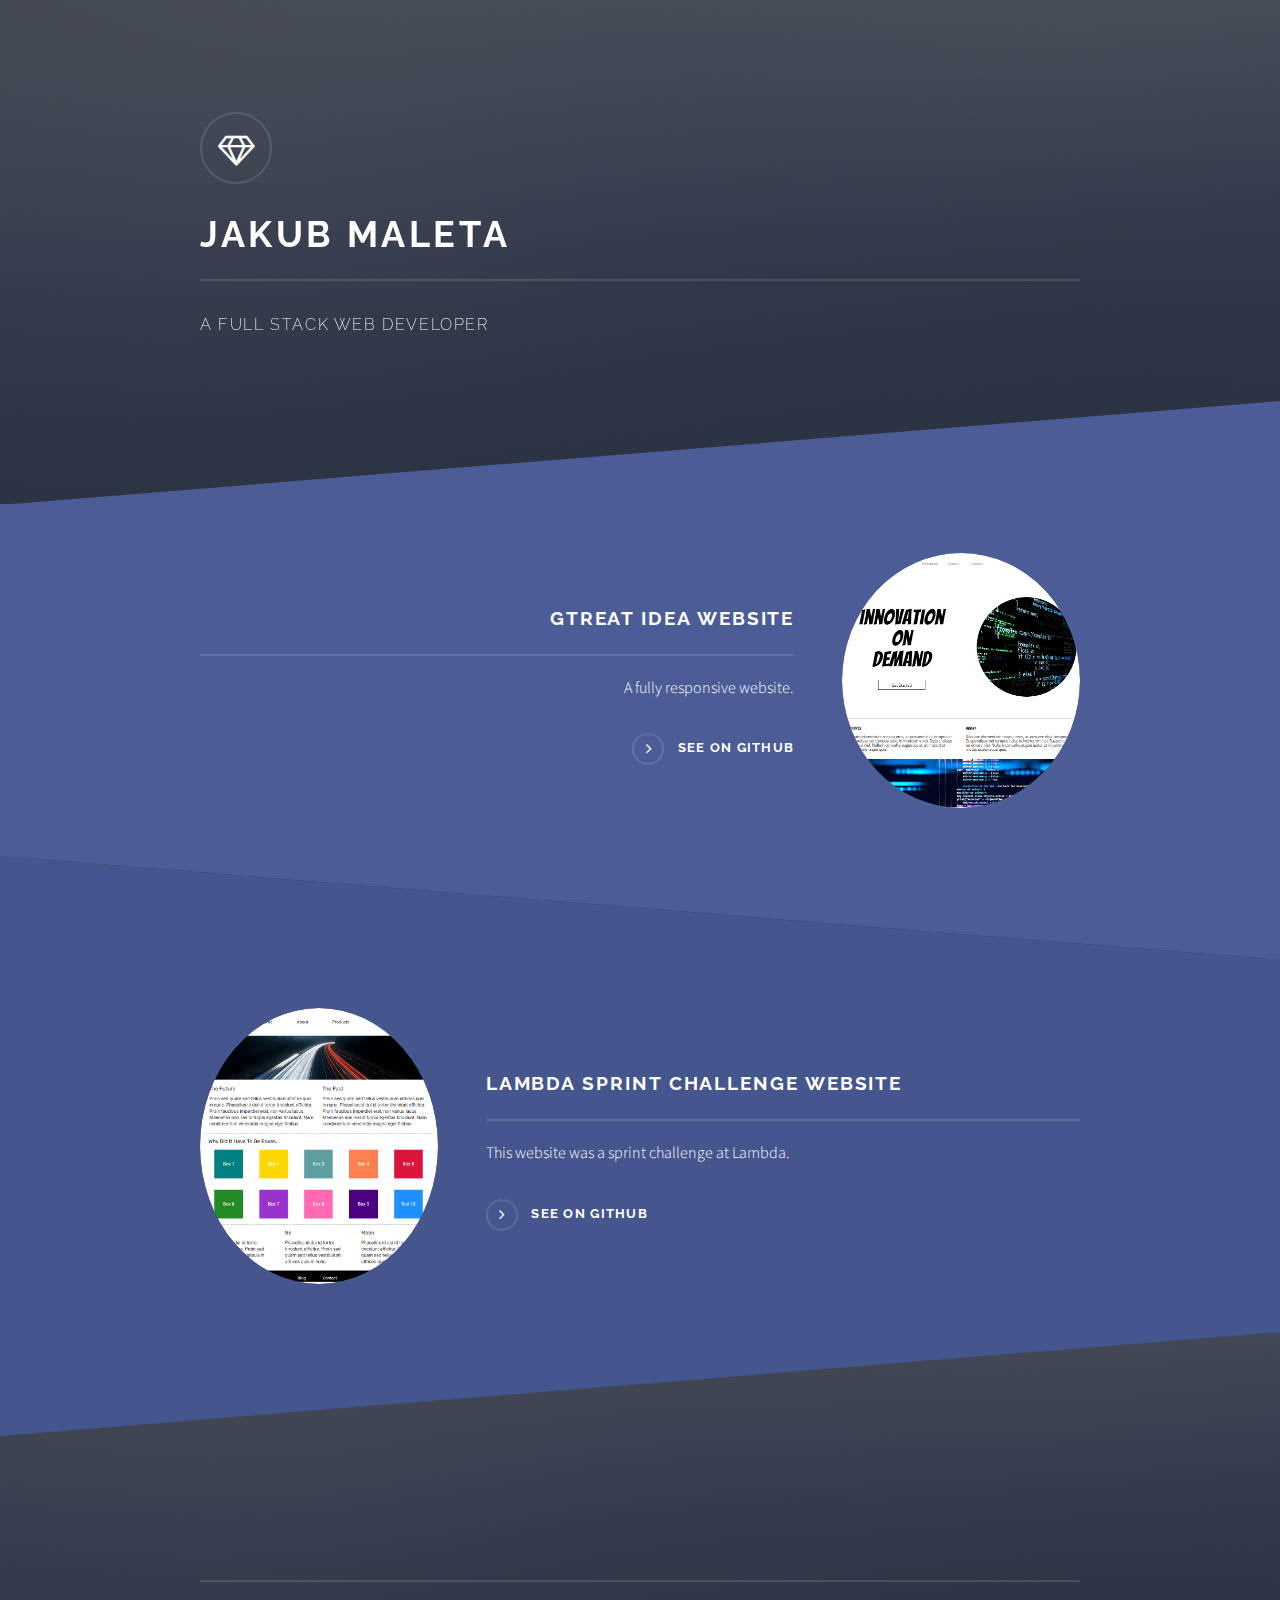
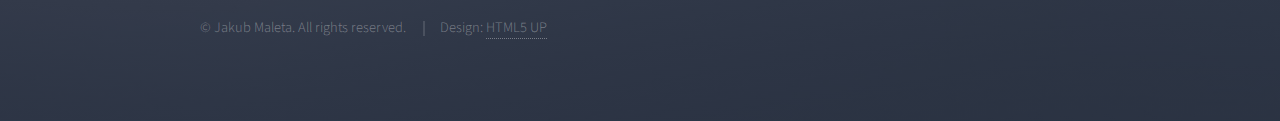
<file: index.html>
<!DOCTYPE HTML>
<!--
	Solid State by HTML5 UP
	html5up.net | @ajlkn
	Free for personal and commercial use under the CCA 3.0 license (html5up.net/license)
-->
<html>

<head>
  <title>Jakub Maleta Portfolio</title>
  <meta charset="utf-8" />
  <meta name="viewport" content="width=device-width, initial-scale=1, user-scalable=no" />
  <link rel="stylesheet" href="assets/css/main.css" />
  <noscript>
    <link rel="stylesheet" href="assets/css/noscript.css" /></noscript>
</head>

<body class="is-preload">

  <!-- Page Wrapper -->
  <div id="page-wrapper">

    <!-- Header -->
    <!--
    <header id="header" class="alt">
      <h1><a href="index.html">Solid State</a></h1>
      <nav>
        <a href="#menu">Menu</a>
      </nav>
    </header>
    -->
    <!-- Menu -->
    <!--
    <nav id="menu">
      <div class="inner">
        <h2>Menu</h2>
        <ul class="links">
          <li><a href="index.html">Home</a></li>
          <li><a href="generic.html">Generic</a></li>
          <li><a href="elements.html">Elements</a></li>
          <li><a href="#">Log In</a></li>
          <li><a href="#">Sign Up</a></li>
        </ul>
        <a href="#" class="close">Close</a>
      </div>
    </nav>
    -->
    <!-- Banner -->
    <section id="banner">
      <div class="inner">
        <div class="logo"><span class="icon fa-diamond"></span></div>
        <h2>Jakub Maleta</h2>
        <p>A full stack web developer</p>
      </div>
    </section>

    <!-- Wrapper -->
    <section id="wrapper">

      <!-- One -->
      <section id="one" class="wrapper spotlight style1">
        <div class="inner">
          <a href="#" class="image"><img src="images/great-idea-img.png" alt="" /></a>
          <div class="content">
            <h2 class="major">Gtreat Idea Website</h2>
            <p>A fully responsive website.</p>
            <a href="https://github.com/nanoblit/responsive-web-design-I" class="special">See on Github</a>
          </div>
        </div>
      </section>

      <!-- Two -->
      <section id="two" class="wrapper alt spotlight style2">
        <div class="inner">
          <a href="#" class="image"><img src="images/lambda-img.png" alt="" /></a>
          <div class="content">
            <h2 class="major">Lambda sprint challenge website</h2>
            <p>This website was a sprint challenge at Lambda.</p>
            <a href="https://github.com/nanoblit/Sprint-Challenge--User-Interface" class="special">See on
              Github</a>
          </div>
        </div>
      </section>

      <!-- Three -->
      <!--
      <section id="three" class="wrapper spotlight style3">
        <div class="inner">
          <a href="#" class="image"><img src="images/pic03.jpg" alt="" /></a>
          <div class="content">
            <h2 class="major">Nullam dignissim</h2>
            <p>Lorem ipsum dolor sit amet, etiam lorem adipiscing elit. Cras turpis ante, nullam sit amet
              turpis non, sollicitudin posuere urna. Mauris id tellus arcu. Nunc vehicula id nulla
              dignissim dapibus. Nullam ultrices, neque et faucibus viverra, ex nulla cursus.</p>
            <a href="#" class="special">Learn more</a>
          </div>
        </div>
      </section>
      -->

      <!-- Four -->
      <!--
      <section id="four" class="wrapper alt style1">
        <div class="inner">
          <h2 class="major">Vitae phasellus</h2>
          <p>Cras mattis ante fermentum, malesuada neque vitae, eleifend erat. Phasellus non pulvinar erat.
            Fusce tincidunt, nisl eget mattis egestas, purus ipsum consequat orci, sit amet lobortis lorem
            lacus in tellus. Sed ac elementum arcu. Quisque placerat auctor laoreet.</p>
          <section class="features">
            <article>
              <a href="#" class="image"><img src="images/pic04.jpg" alt="" /></a>
              <h3 class="major">Sed feugiat lorem</h3>
              <p>Lorem ipsum dolor sit amet, consectetur adipiscing vehicula id nulla dignissim dapibus
                ultrices.</p>
              <a href="#" class="special">Learn more</a>
            </article>
            <article>
              <a href="#" class="image"><img src="images/pic05.jpg" alt="" /></a>
              <h3 class="major">Nisl placerat</h3>
              <p>Lorem ipsum dolor sit amet, consectetur adipiscing vehicula id nulla dignissim dapibus
                ultrices.</p>
              <a href="#" class="special">Learn more</a>
            </article>
            <article>
              <a href="#" class="image"><img src="images/pic06.jpg" alt="" /></a>
              <h3 class="major">Ante fermentum</h3>
              <p>Lorem ipsum dolor sit amet, consectetur adipiscing vehicula id nulla dignissim dapibus
                ultrices.</p>
              <a href="#" class="special">Learn more</a>
            </article>
            <article>
              <a href="#" class="image"><img src="images/pic07.jpg" alt="" /></a>
              <h3 class="major">Fusce consequat</h3>
              <p>Lorem ipsum dolor sit amet, consectetur adipiscing vehicula id nulla dignissim dapibus
                ultrices.</p>
              <a href="#" class="special">Learn more</a>
            </article>
          </section>
          <ul class="actions">
            <li><a href="#" class="button">Browse All</a></li>
          </ul>
        </div>
      </section>
      -->
    </section>

    <!-- Footer -->
    <section id="footer">
      <div class="inner">
        <!--
        <h2 class="major">Get in touch</h2>
        <p>Cras mattis ante fermentum, malesuada neque vitae, eleifend erat. Phasellus non pulvinar erat. Fusce
          tincidunt, nisl eget mattis egestas, purus ipsum consequat orci, sit amet lobortis lorem lacus in
          tellus. Sed ac elementum arcu. Quisque placerat auctor laoreet.</p>
        <form method="post" action="#">
          <div class="fields">
            <div class="field">
              <label for="name">Name</label>
              <input type="text" name="name" id="name" />
            </div>
            <div class="field">
              <label for="email">Email</label>
              <input type="email" name="email" id="email" />
            </div>
            <div class="field">
              <label for="message">Message</label>
              <textarea name="message" id="message" rows="4"></textarea>
            </div>
          </div>
          <ul class="actions">
            <li><input type="submit" value="Send Message" /></li>
          </ul>
        </form>
        <ul class="contact">
          <li class="fa-home">
            Untitled Inc<br />
            1234 Somewhere Road Suite #2894<br />
            Nashville, TN 00000-0000
          </li>
          <li class="fa-phone">(000) 000-0000</li>
          <li class="fa-envelope"><a href="#">information@untitled.tld</a></li>
          <li class="fa-twitter"><a href="#">twitter.com/untitled-tld</a></li>
          <li class="fa-facebook"><a href="#">facebook.com/untitled-tld</a></li>
          <li class="fa-instagram"><a href="#">instagram.com/untitled-tld</a></li>
        </ul>
        -->
        <ul class="copyright">
          <li>&copy; Jakub Maleta. All rights reserved.</li>
          <li>Design: <a href="http://html5up.net">HTML5 UP</a></li>
        </ul>
      </div>
    </section>

  </div>

  <!-- Scripts -->
  <script src="assets/js/jquery.min.js"></script>
  <script src="assets/js/jquery.scrollex.min.js"></script>
  <script src="assets/js/browser.min.js"></script>
  <script src="assets/js/breakpoints.min.js"></script>
  <script src="assets/js/util.js"></script>
  <script src="assets/js/main.js"></script>

</body>

</html>
</file>
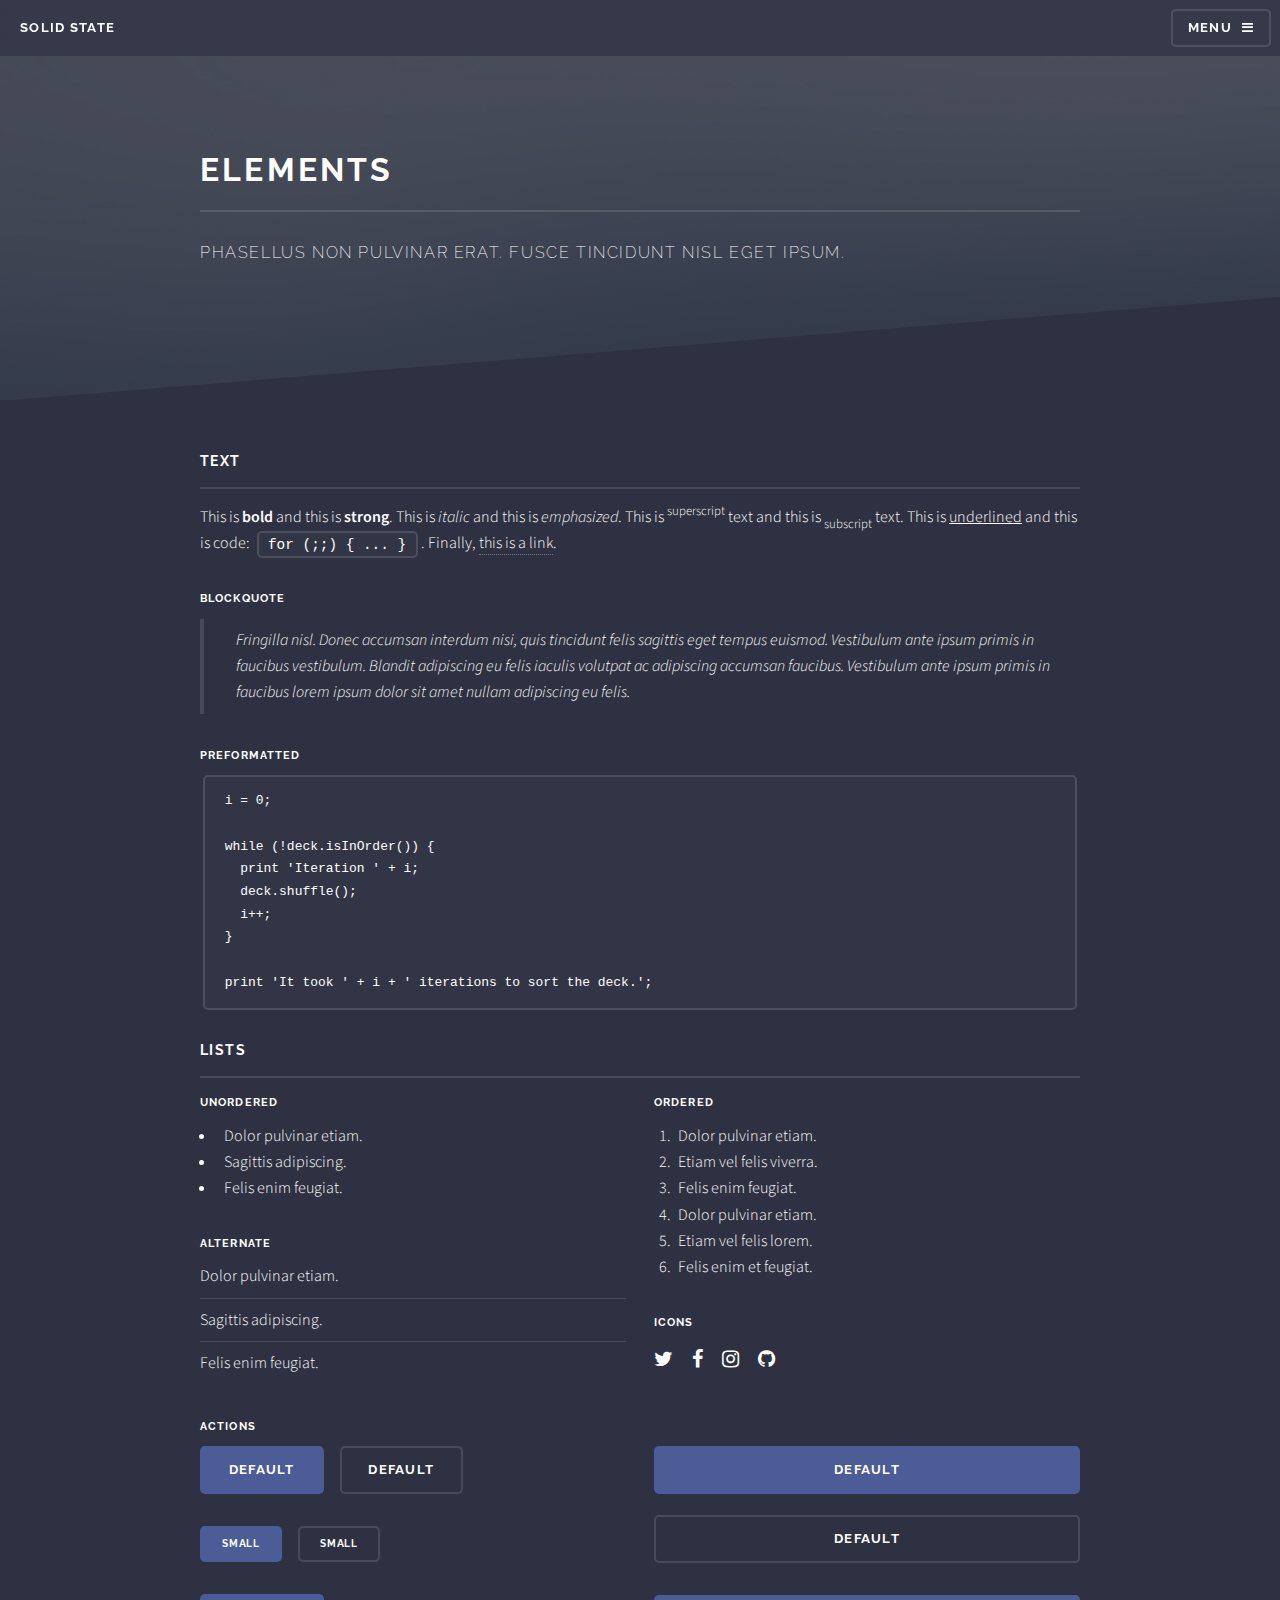
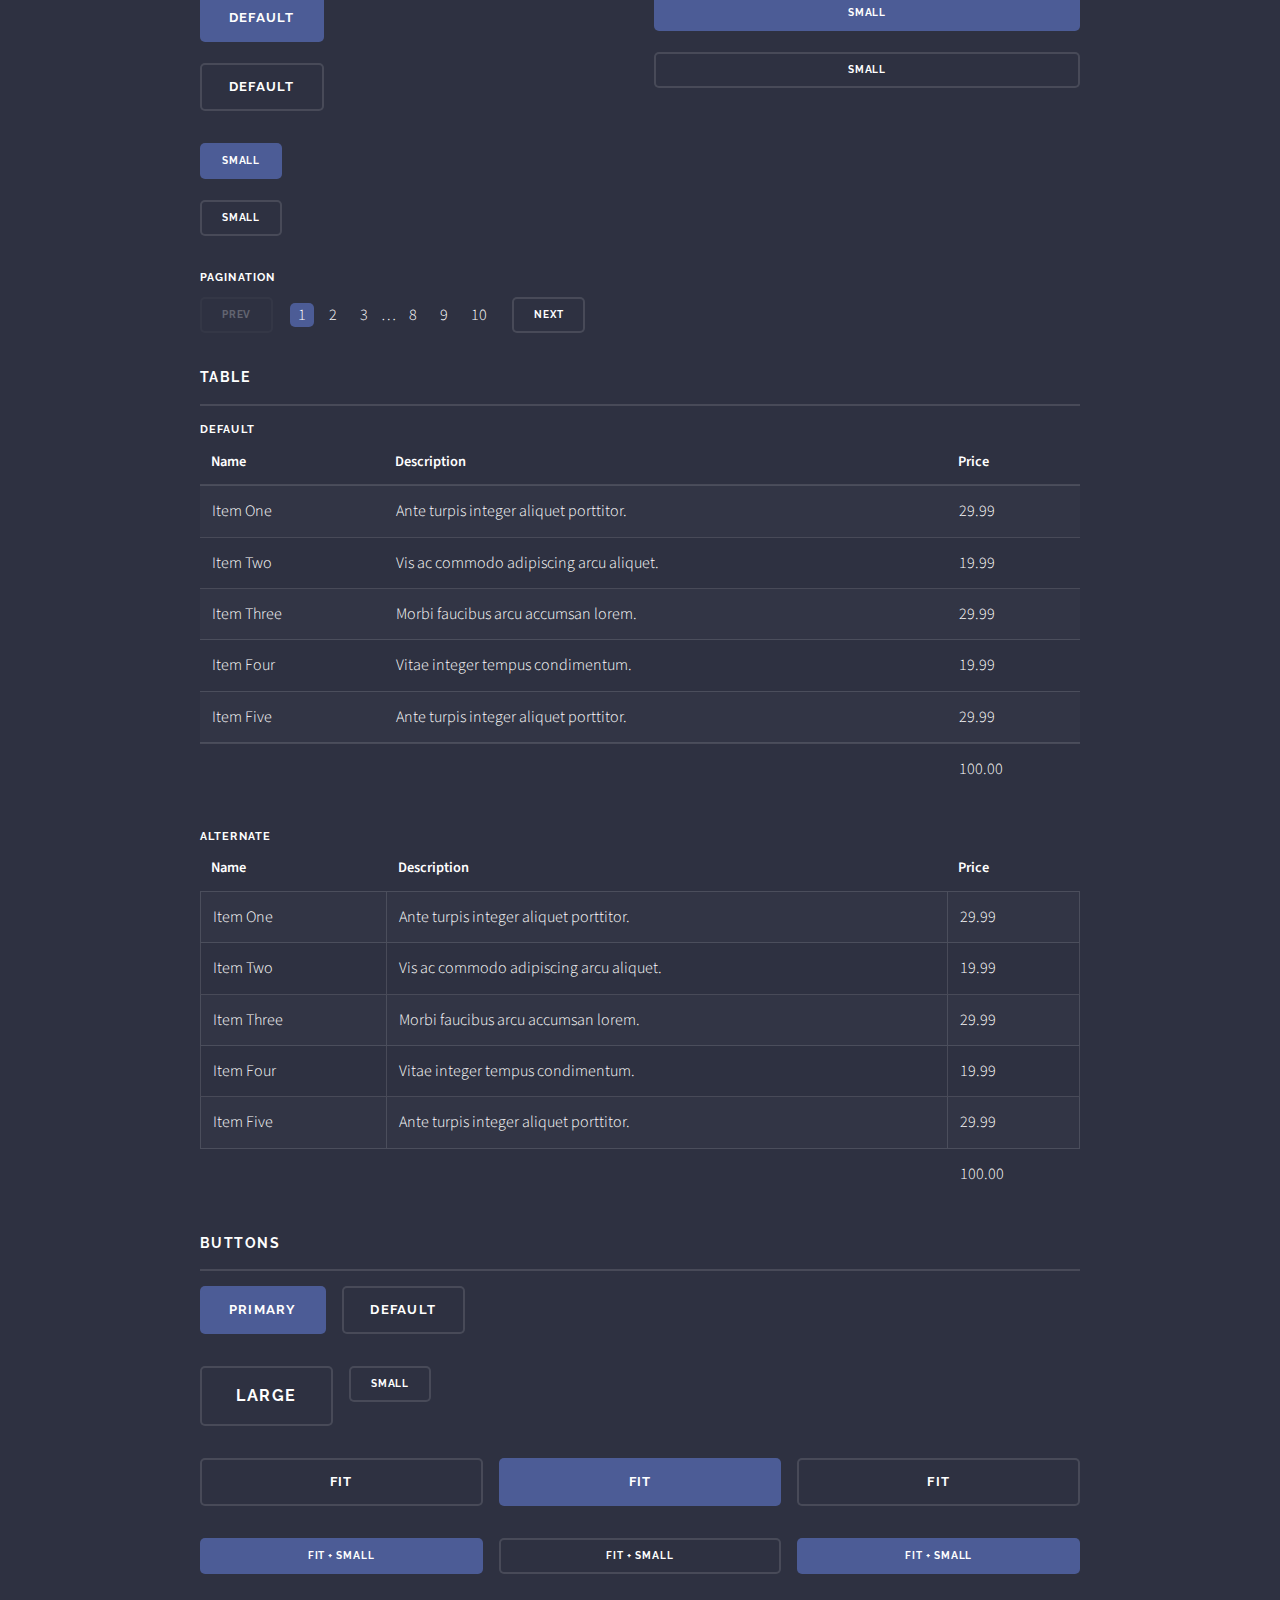
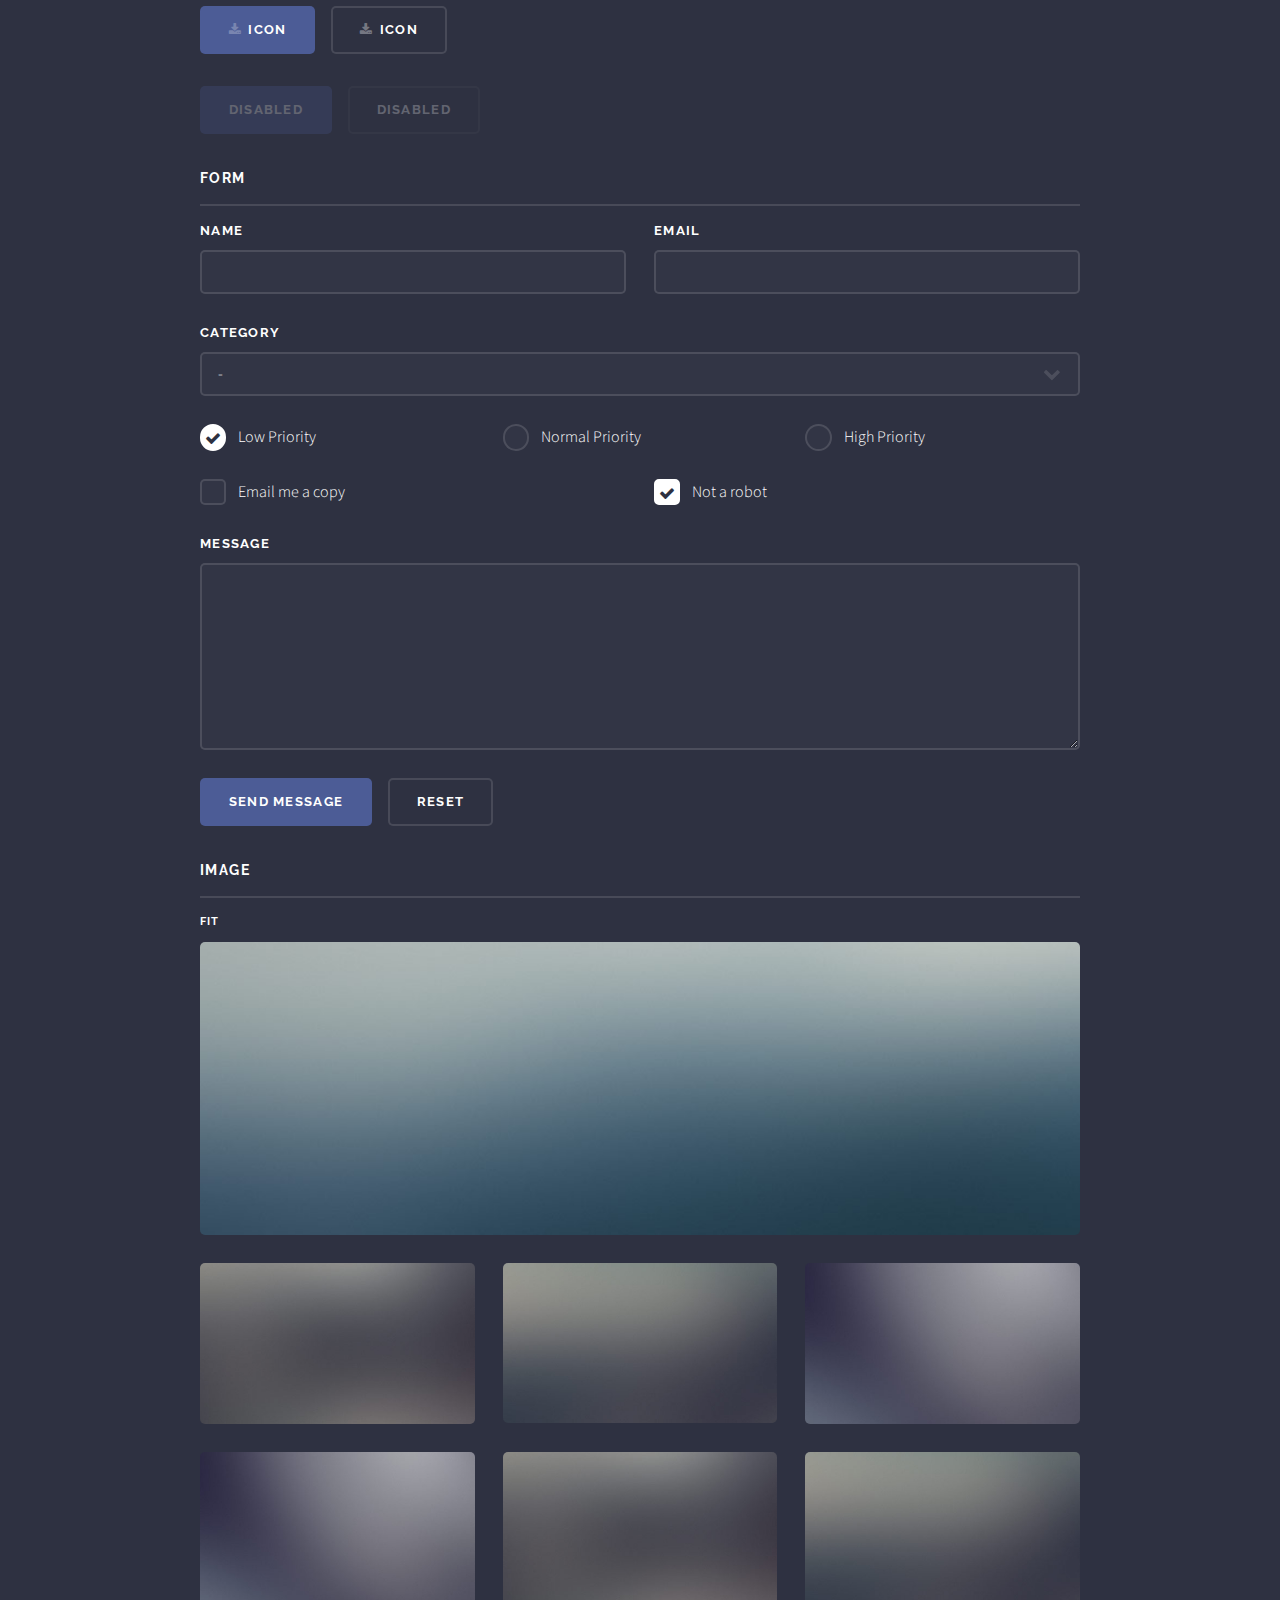
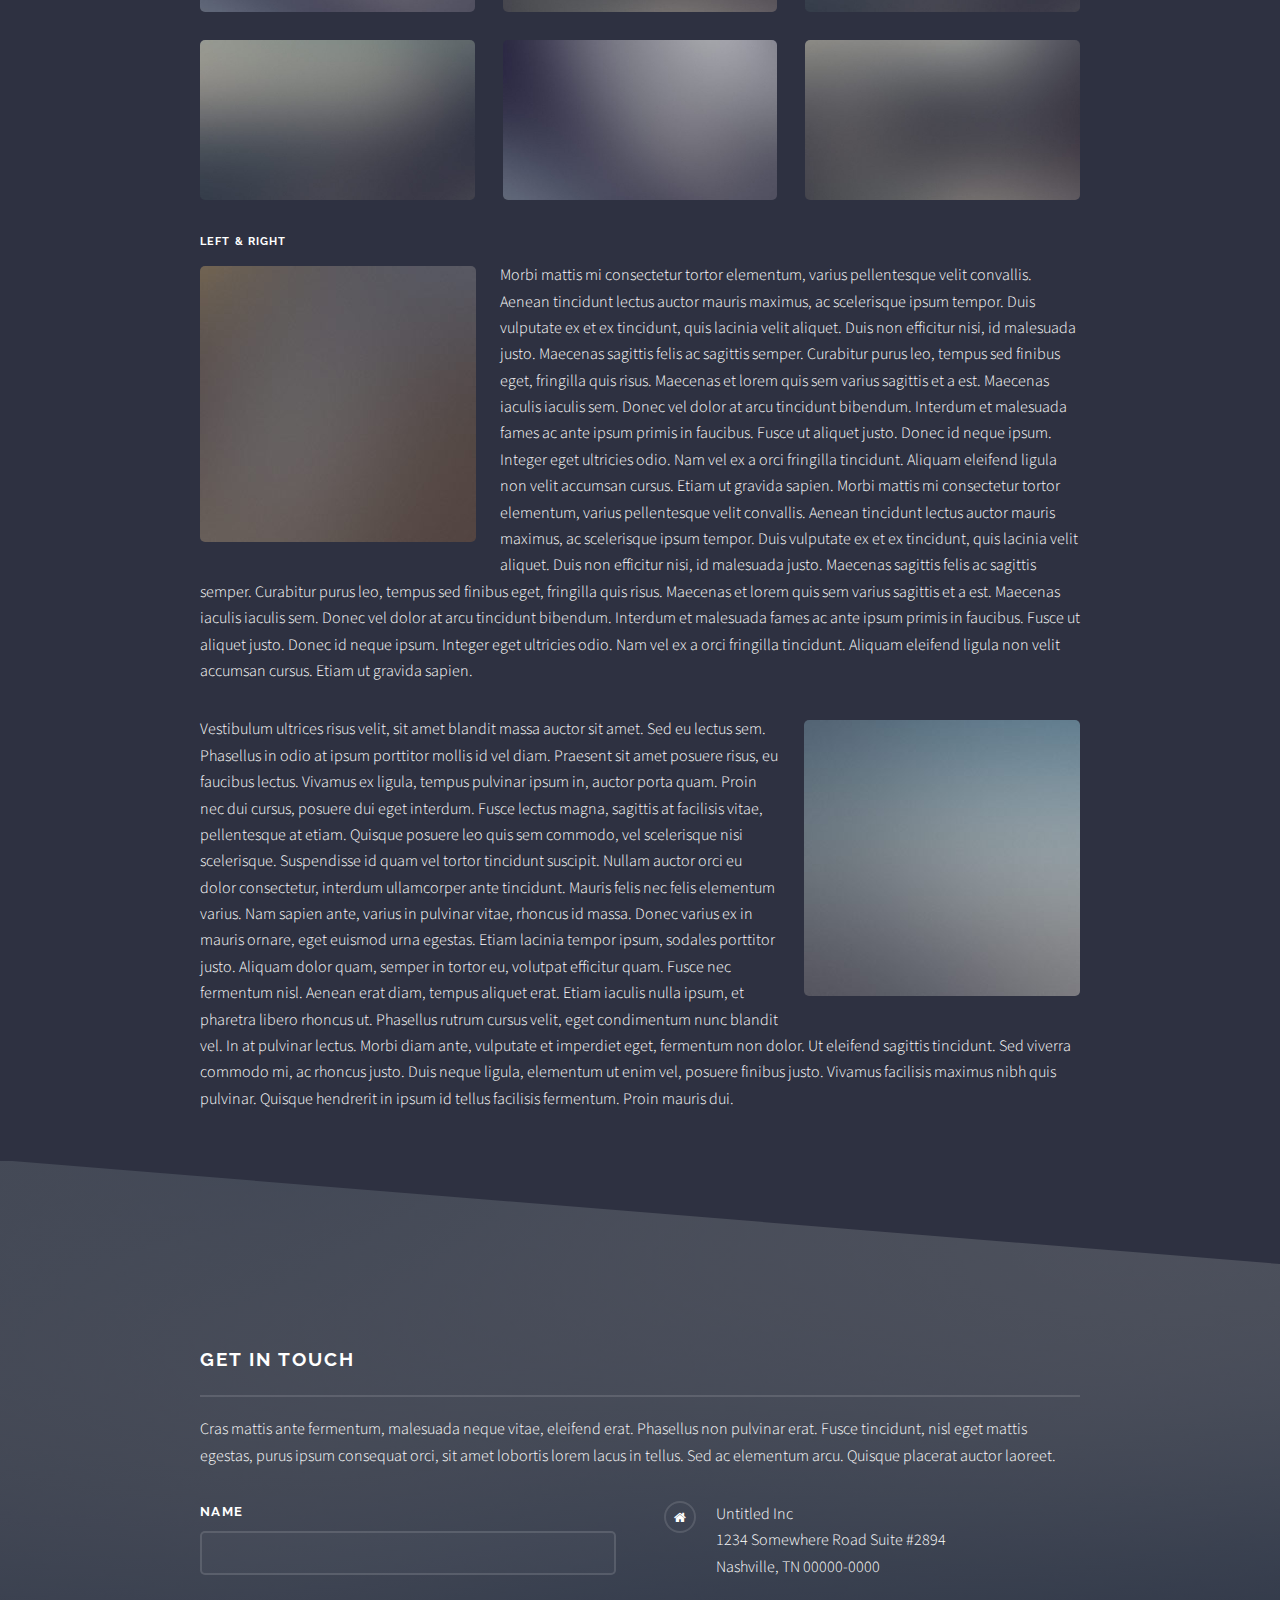
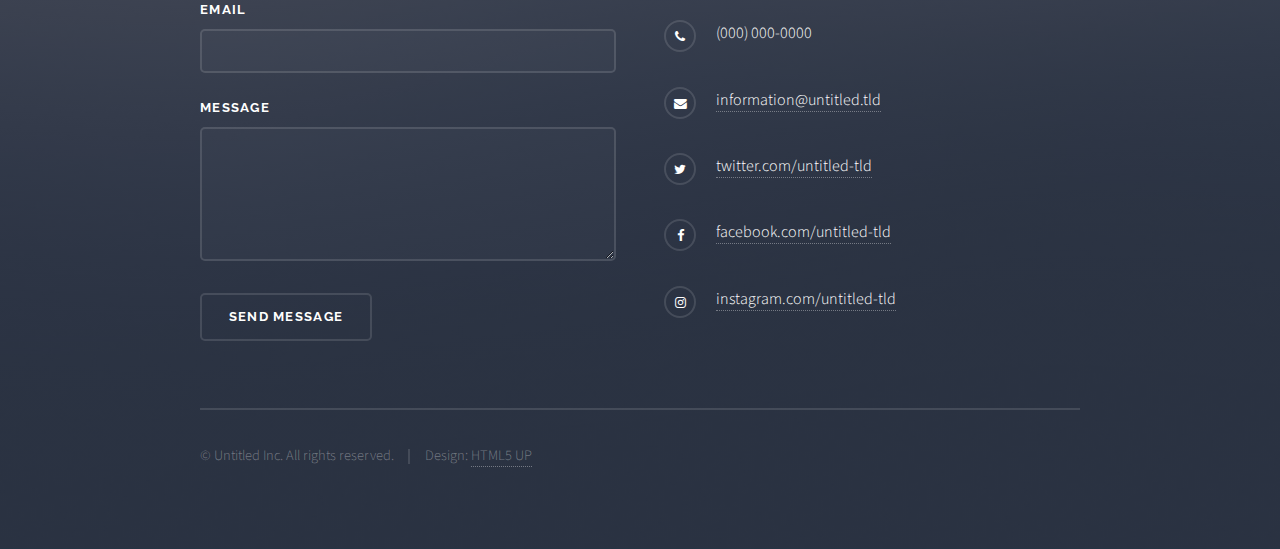
<file: elements.html>
<!DOCTYPE HTML>
<!--
	Solid State by HTML5 UP
	html5up.net | @ajlkn
	Free for personal and commercial use under the CCA 3.0 license (html5up.net/license)
-->
<html>
	<head>
		<title>Elements - Solid State by HTML5 UP</title>
		<meta charset="utf-8" />
		<meta name="viewport" content="width=device-width, initial-scale=1, user-scalable=no" />
		<link rel="stylesheet" href="assets/css/main.css" />
		<noscript><link rel="stylesheet" href="assets/css/noscript.css" /></noscript>
	</head>
	<body class="is-preload">

		<!-- Page Wrapper -->
			<div id="page-wrapper">

				<!-- Header -->
					<header id="header">
						<h1><a href="index.html">Solid State</a></h1>
						<nav>
							<a href="#menu">Menu</a>
						</nav>
					</header>

				<!-- Menu -->
					<nav id="menu">
						<div class="inner">
							<h2>Menu</h2>
							<ul class="links">
								<li><a href="index.html">Home</a></li>
								<li><a href="generic.html">Generic</a></li>
								<li><a href="elements.html">Elements</a></li>
								<li><a href="#">Log In</a></li>
								<li><a href="#">Sign Up</a></li>
							</ul>
							<a href="#" class="close">Close</a>
						</div>
					</nav>

				<!-- Wrapper -->
					<section id="wrapper">
						<header>
							<div class="inner">
								<h2>Elements</h2>
								<p>Phasellus non pulvinar erat. Fusce tincidunt nisl eget ipsum.</p>
							</div>
						</header>

						<!-- Content -->
							<div class="wrapper">
								<div class="inner">

									<section>
										<h3 class="major">Text</h3>
										<p>This is <b>bold</b> and this is <strong>strong</strong>. This is <i>italic</i> and this is <em>emphasized</em>.
										This is <sup>superscript</sup> text and this is <sub>subscript</sub> text.
										This is <u>underlined</u> and this is code: <code>for (;;) { ... }</code>. Finally, <a href="#">this is a link</a>.</p>
										<h4>Blockquote</h4>
										<blockquote>Fringilla nisl. Donec accumsan interdum nisi, quis tincidunt felis sagittis eget tempus euismod. Vestibulum ante ipsum primis in faucibus vestibulum. Blandit adipiscing eu felis iaculis volutpat ac adipiscing accumsan faucibus. Vestibulum ante ipsum primis in faucibus lorem ipsum dolor sit amet nullam adipiscing eu felis.</blockquote>
										<h4>Preformatted</h4>
										<pre><code>i = 0;

while (!deck.isInOrder()) {
  print 'Iteration ' + i;
  deck.shuffle();
  i++;
}

print 'It took ' + i + ' iterations to sort the deck.';</code></pre>
									</section>

									<section>
										<h3 class="major">Lists</h3>
										<div class="row">
											<div class="col-6 col-12-medium">
												<h4>Unordered</h4>
												<ul>
													<li>Dolor pulvinar etiam.</li>
													<li>Sagittis adipiscing.</li>
													<li>Felis enim feugiat.</li>
												</ul>
												<h4>Alternate</h4>
												<ul class="alt">
													<li>Dolor pulvinar etiam.</li>
													<li>Sagittis adipiscing.</li>
													<li>Felis enim feugiat.</li>
												</ul>
											</div>
											<div class="col-6 col-12-medium">
												<h4>Ordered</h4>
												<ol>
													<li>Dolor pulvinar etiam.</li>
													<li>Etiam vel felis viverra.</li>
													<li>Felis enim feugiat.</li>
													<li>Dolor pulvinar etiam.</li>
													<li>Etiam vel felis lorem.</li>
													<li>Felis enim et feugiat.</li>
												</ol>
												<h4>Icons</h4>
												<ul class="icons">
													<li><a href="#" class="icon fa-twitter"><span class="label">Twitter</span></a></li>
													<li><a href="#" class="icon fa-facebook"><span class="label">Facebook</span></a></li>
													<li><a href="#" class="icon fa-instagram"><span class="label">Instagram</span></a></li>
													<li><a href="#" class="icon fa-github"><span class="label">Github</span></a></li>
												</ul>
											</div>
										</div>
										<h4>Actions</h4>
										<div class="row">
											<div class="col-6 col-12-medium">
												<ul class="actions">
													<li><a href="#" class="button primary">Default</a></li>
													<li><a href="#" class="button">Default</a></li>
												</ul>
												<ul class="actions small">
													<li><a href="#" class="button primary small">Small</a></li>
													<li><a href="#" class="button small">Small</a></li>
												</ul>
												<ul class="actions stacked">
													<li><a href="#" class="button primary">Default</a></li>
													<li><a href="#" class="button">Default</a></li>
												</ul>
												<ul class="actions stacked small">
													<li><a href="#" class="button primary small">Small</a></li>
													<li><a href="#" class="button small">Small</a></li>
												</ul>
											</div>
											<div class="col-6 col-12-medium">
												<ul class="actions stacked">
													<li><a href="#" class="button primary fit">Default</a></li>
													<li><a href="#" class="button fit">Default</a></li>
												</ul>
												<ul class="actions stacked small">
													<li><a href="#" class="button primary small fit">Small</a></li>
													<li><a href="#" class="button small fit">Small</a></li>
												</ul>
											</div>
										</div>
										<h4>Pagination</h4>
										<ul class="pagination">
											<li><span class="button small disabled">Prev</span></li>
											<li><a href="#" class="page active">1</a></li>
											<li><a href="#" class="page">2</a></li>
											<li><a href="#" class="page">3</a></li>
											<li><span>&hellip;</span></li>
											<li><a href="#" class="page">8</a></li>
											<li><a href="#" class="page">9</a></li>
											<li><a href="#" class="page">10</a></li>
											<li><a href="#" class="button small">Next</a></li>
										</ul>
									</section>

									<section>
										<h3 class="major">Table</h3>
										<h4>Default</h4>
										<div class="table-wrapper">
											<table>
												<thead>
													<tr>
														<th>Name</th>
														<th>Description</th>
														<th>Price</th>
													</tr>
												</thead>
												<tbody>
													<tr>
														<td>Item One</td>
														<td>Ante turpis integer aliquet porttitor.</td>
														<td>29.99</td>
													</tr>
													<tr>
														<td>Item Two</td>
														<td>Vis ac commodo adipiscing arcu aliquet.</td>
														<td>19.99</td>
													</tr>
													<tr>
														<td>Item Three</td>
														<td> Morbi faucibus arcu accumsan lorem.</td>
														<td>29.99</td>
													</tr>
													<tr>
														<td>Item Four</td>
														<td>Vitae integer tempus condimentum.</td>
														<td>19.99</td>
													</tr>
													<tr>
														<td>Item Five</td>
														<td>Ante turpis integer aliquet porttitor.</td>
														<td>29.99</td>
													</tr>
												</tbody>
												<tfoot>
													<tr>
														<td colspan="2"></td>
														<td>100.00</td>
													</tr>
												</tfoot>
											</table>
										</div>

										<h4>Alternate</h4>
										<div class="table-wrapper">
											<table class="alt">
												<thead>
													<tr>
														<th>Name</th>
														<th>Description</th>
														<th>Price</th>
													</tr>
												</thead>
												<tbody>
													<tr>
														<td>Item One</td>
														<td>Ante turpis integer aliquet porttitor.</td>
														<td>29.99</td>
													</tr>
													<tr>
														<td>Item Two</td>
														<td>Vis ac commodo adipiscing arcu aliquet.</td>
														<td>19.99</td>
													</tr>
													<tr>
														<td>Item Three</td>
														<td> Morbi faucibus arcu accumsan lorem.</td>
														<td>29.99</td>
													</tr>
													<tr>
														<td>Item Four</td>
														<td>Vitae integer tempus condimentum.</td>
														<td>19.99</td>
													</tr>
													<tr>
														<td>Item Five</td>
														<td>Ante turpis integer aliquet porttitor.</td>
														<td>29.99</td>
													</tr>
												</tbody>
												<tfoot>
													<tr>
														<td colspan="2"></td>
														<td>100.00</td>
													</tr>
												</tfoot>
											</table>
										</div>
									</section>

									<section>
										<h3 class="major">Buttons</h3>
										<ul class="actions">
											<li><a href="#" class="button primary">Primary</a></li>
											<li><a href="#" class="button">Default</a></li>
										</ul>
										<ul class="actions">
											<li><a href="#" class="button large">Large</a></li>
											<li><a href="#" class="button small">Small</a></li>
										</ul>
										<ul class="actions fit">
											<li><a href="#" class="button fit">Fit</a></li>
											<li><a href="#" class="button primary fit">Fit</a></li>
											<li><a href="#" class="button fit">Fit</a></li>
										</ul>
										<ul class="actions fit small">
											<li><a href="#" class="button primary fit small">Fit + Small</a></li>
											<li><a href="#" class="button fit small">Fit + Small</a></li>
											<li><a href="#" class="button primary fit small">Fit + Small</a></li>
										</ul>
										<ul class="actions">
											<li><a href="#" class="button primary icon fa-download">Icon</a></li>
											<li><a href="#" class="button icon fa-download">Icon</a></li>
										</ul>
										<ul class="actions">
											<li><span class="button primary disabled">Disabled</span></li>
											<li><span class="button disabled">Disabled</span></li>
										</ul>
									</section>

									<section>
										<h3 class="major">Form</h3>
										<form method="post" action="#">
											<div class="row gtr-uniform">
												<div class="col-6 col-12-xsmall">
													<label for="demo-name">Name</label>
													<input type="text" name="demo-name" id="demo-name" value="" />
												</div>
												<div class="col-6 col-12-xsmall">
													<label for="demo-email">Email</label>
													<input type="email" name="demo-email" id="demo-email" value="" />
												</div>
												<div class="col-12">
													<label for="demo-category">Category</label>
													<select name="demo-category" id="demo-category">
														<option value="">-</option>
														<option value="1">Manufacturing</option>
														<option value="1">Shipping</option>
														<option value="1">Administration</option>
														<option value="1">Human Resources</option>
													</select>
												</div>
												<div class="col-4 col-12-small">
													<input type="radio" id="demo-priority-low" name="demo-priority" checked>
													<label for="demo-priority-low">Low Priority</label>
												</div>
												<div class="col-4 col-12-small">
													<input type="radio" id="demo-priority-normal" name="demo-priority">
													<label for="demo-priority-normal">Normal Priority</label>
												</div>
												<div class="col-4 col-12-small">
													<input type="radio" id="demo-priority-high" name="demo-priority">
													<label for="demo-priority-high">High Priority</label>
												</div>
												<div class="col-6 col-12-small">
													<input type="checkbox" id="demo-copy" name="demo-copy">
													<label for="demo-copy">Email me a copy</label>
												</div>
												<div class="col-6 col-12-small">
													<input type="checkbox" id="demo-human" name="demo-human" checked>
													<label for="demo-human">Not a robot</label>
												</div>
												<div class="col-12">
													<label for="demo-message">Message</label>
													<textarea name="demo-message" id="demo-message" rows="6"></textarea>
												</div>
												<div class="col-12">
													<ul class="actions">
														<li><input type="submit" value="Send Message" class="primary" /></li>
														<li><input type="reset" value="Reset" /></li>
													</ul>
												</div>
											</div>
										</form>
									</section>

									<section>
										<h3 class="major">Image</h3>
										<h4>Fit</h4>
										<div class="box alt">
											<div class="row gtr-uniform">
												<div class="col-12"><span class="image fit"><img src="images/pic08.jpg" alt="" /></span></div>
												<div class="col-4"><span class="image fit"><img src="images/pic05.jpg" alt="" /></span></div>
												<div class="col-4"><span class="image fit"><img src="images/pic06.jpg" alt="" /></span></div>
												<div class="col-4"><span class="image fit"><img src="images/pic07.jpg" alt="" /></span></div>
												<div class="col-4"><span class="image fit"><img src="images/pic07.jpg" alt="" /></span></div>
												<div class="col-4"><span class="image fit"><img src="images/pic05.jpg" alt="" /></span></div>
												<div class="col-4"><span class="image fit"><img src="images/pic06.jpg" alt="" /></span></div>
												<div class="col-4"><span class="image fit"><img src="images/pic06.jpg" alt="" /></span></div>
												<div class="col-4"><span class="image fit"><img src="images/pic07.jpg" alt="" /></span></div>
												<div class="col-4"><span class="image fit"><img src="images/pic05.jpg" alt="" /></span></div>
											</div>
										</div>
										<h4>Left &amp; Right</h4>
										<p><span class="image left"><img src="images/pic01.jpg" alt="" /></span>Morbi mattis mi consectetur tortor elementum, varius pellentesque velit convallis. Aenean tincidunt lectus auctor mauris maximus, ac scelerisque ipsum tempor. Duis vulputate ex et ex tincidunt, quis lacinia velit aliquet. Duis non efficitur nisi, id malesuada justo. Maecenas sagittis felis ac sagittis semper. Curabitur purus leo, tempus sed finibus eget, fringilla quis risus. Maecenas et lorem quis sem varius sagittis et a est. Maecenas iaculis iaculis sem. Donec vel dolor at arcu tincidunt bibendum. Interdum et malesuada fames ac ante ipsum primis in faucibus. Fusce ut aliquet justo. Donec id neque ipsum. Integer eget ultricies odio. Nam vel ex a orci fringilla tincidunt. Aliquam eleifend ligula non velit accumsan cursus. Etiam ut gravida sapien. Morbi mattis mi consectetur tortor elementum, varius pellentesque velit convallis. Aenean tincidunt lectus auctor mauris maximus, ac scelerisque ipsum tempor. Duis vulputate ex et ex tincidunt, quis lacinia velit aliquet. Duis non efficitur nisi, id malesuada justo. Maecenas sagittis felis ac sagittis semper. Curabitur purus leo, tempus sed finibus eget, fringilla quis risus. Maecenas et lorem quis sem varius sagittis et a est. Maecenas iaculis iaculis sem. Donec vel dolor at arcu tincidunt bibendum. Interdum et malesuada fames ac ante ipsum primis in faucibus. Fusce ut aliquet justo. Donec id neque ipsum. Integer eget ultricies odio. Nam vel ex a orci fringilla tincidunt. Aliquam eleifend ligula non velit accumsan cursus. Etiam ut gravida sapien.</p>
										<p><span class="image right"><img src="images/pic02.jpg" alt="" /></span>Vestibulum ultrices risus velit, sit amet blandit massa auctor sit amet. Sed eu lectus sem. Phasellus in odio at ipsum porttitor mollis id vel diam. Praesent sit amet posuere risus, eu faucibus lectus. Vivamus ex ligula, tempus pulvinar ipsum in, auctor porta quam. Proin nec dui cursus, posuere dui eget interdum. Fusce lectus magna, sagittis at facilisis vitae, pellentesque at etiam. Quisque posuere leo quis sem commodo, vel scelerisque nisi scelerisque. Suspendisse id quam vel tortor tincidunt suscipit. Nullam auctor orci eu dolor consectetur, interdum ullamcorper ante tincidunt. Mauris felis nec felis elementum varius. Nam sapien ante, varius in pulvinar vitae, rhoncus id massa. Donec varius ex in mauris ornare, eget euismod urna egestas. Etiam lacinia tempor ipsum, sodales porttitor justo. Aliquam dolor quam, semper in tortor eu, volutpat efficitur quam. Fusce nec fermentum nisl. Aenean erat diam, tempus aliquet erat. Etiam iaculis nulla ipsum, et pharetra libero rhoncus ut. Phasellus rutrum cursus velit, eget condimentum nunc blandit vel. In at pulvinar lectus. Morbi diam ante, vulputate et imperdiet eget, fermentum non dolor. Ut eleifend sagittis tincidunt. Sed viverra commodo mi, ac rhoncus justo. Duis neque ligula, elementum ut enim vel, posuere finibus justo. Vivamus facilisis maximus nibh quis pulvinar. Quisque hendrerit in ipsum id tellus facilisis fermentum. Proin mauris dui.</p>
									</section>

								</div>
							</div>

					</section>

				<!-- Footer -->
					<section id="footer">
						<div class="inner">
							<h2 class="major">Get in touch</h2>
							<p>Cras mattis ante fermentum, malesuada neque vitae, eleifend erat. Phasellus non pulvinar erat. Fusce tincidunt, nisl eget mattis egestas, purus ipsum consequat orci, sit amet lobortis lorem lacus in tellus. Sed ac elementum arcu. Quisque placerat auctor laoreet.</p>
							<form method="post" action="#">
								<div class="fields">
									<div class="field">
										<label for="name">Name</label>
										<input type="text" name="name" id="name" />
									</div>
									<div class="field">
										<label for="email">Email</label>
										<input type="email" name="email" id="email" />
									</div>
									<div class="field">
										<label for="message">Message</label>
										<textarea name="message" id="message" rows="4"></textarea>
									</div>
								</div>
								<ul class="actions">
									<li><input type="submit" value="Send Message" /></li>
								</ul>
							</form>
							<ul class="contact">
								<li class="fa-home">
									Untitled Inc<br />
									1234 Somewhere Road Suite #2894<br />
									Nashville, TN 00000-0000
								</li>
								<li class="fa-phone">(000) 000-0000</li>
								<li class="fa-envelope"><a href="#">information@untitled.tld</a></li>
								<li class="fa-twitter"><a href="#">twitter.com/untitled-tld</a></li>
								<li class="fa-facebook"><a href="#">facebook.com/untitled-tld</a></li>
								<li class="fa-instagram"><a href="#">instagram.com/untitled-tld</a></li>
							</ul>
							<ul class="copyright">
								<li>&copy; Untitled Inc. All rights reserved.</li><li>Design: <a href="http://html5up.net">HTML5 UP</a></li>
							</ul>
						</div>
					</section>

			</div>

		<!-- Scripts -->
			<script src="assets/js/jquery.min.js"></script>
			<script src="assets/js/jquery.scrollex.min.js"></script>
			<script src="assets/js/browser.min.js"></script>
			<script src="assets/js/breakpoints.min.js"></script>
			<script src="assets/js/util.js"></script>
			<script src="assets/js/main.js"></script>

	</body>
</html>
</file>
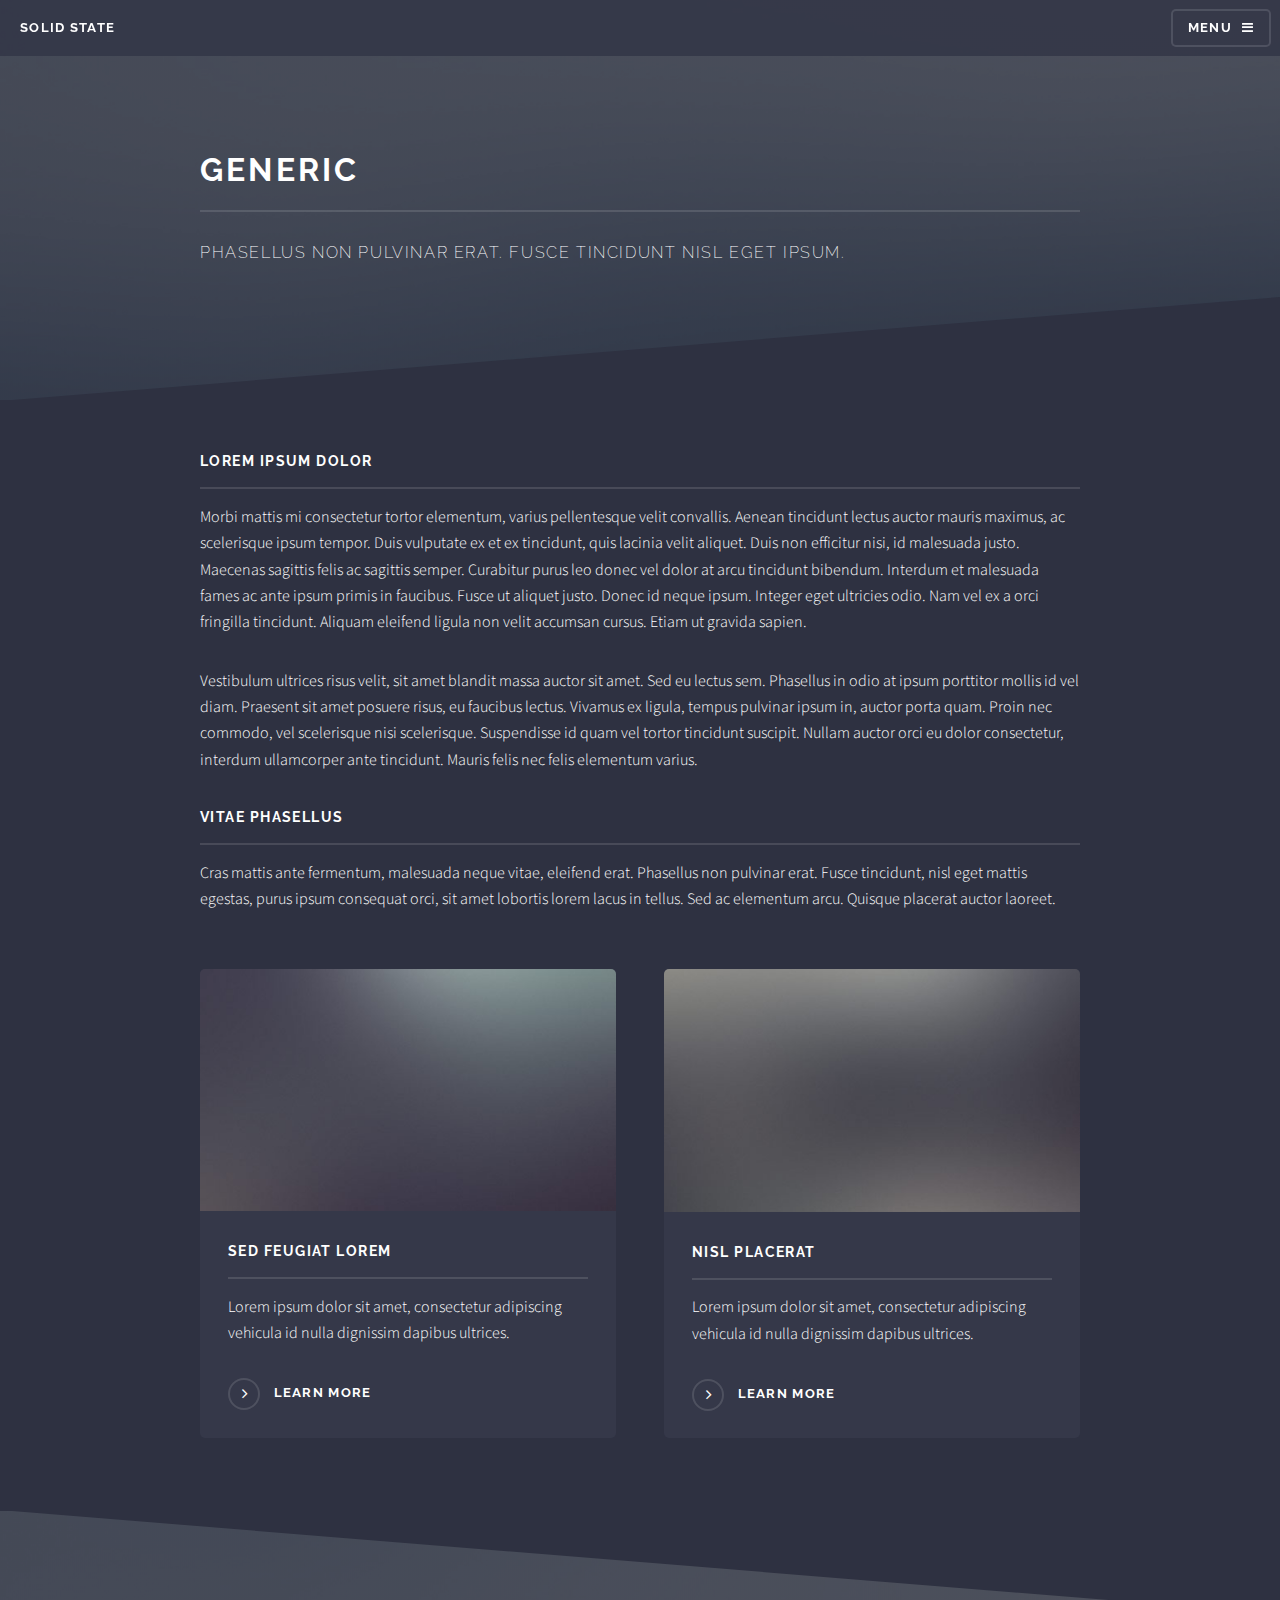
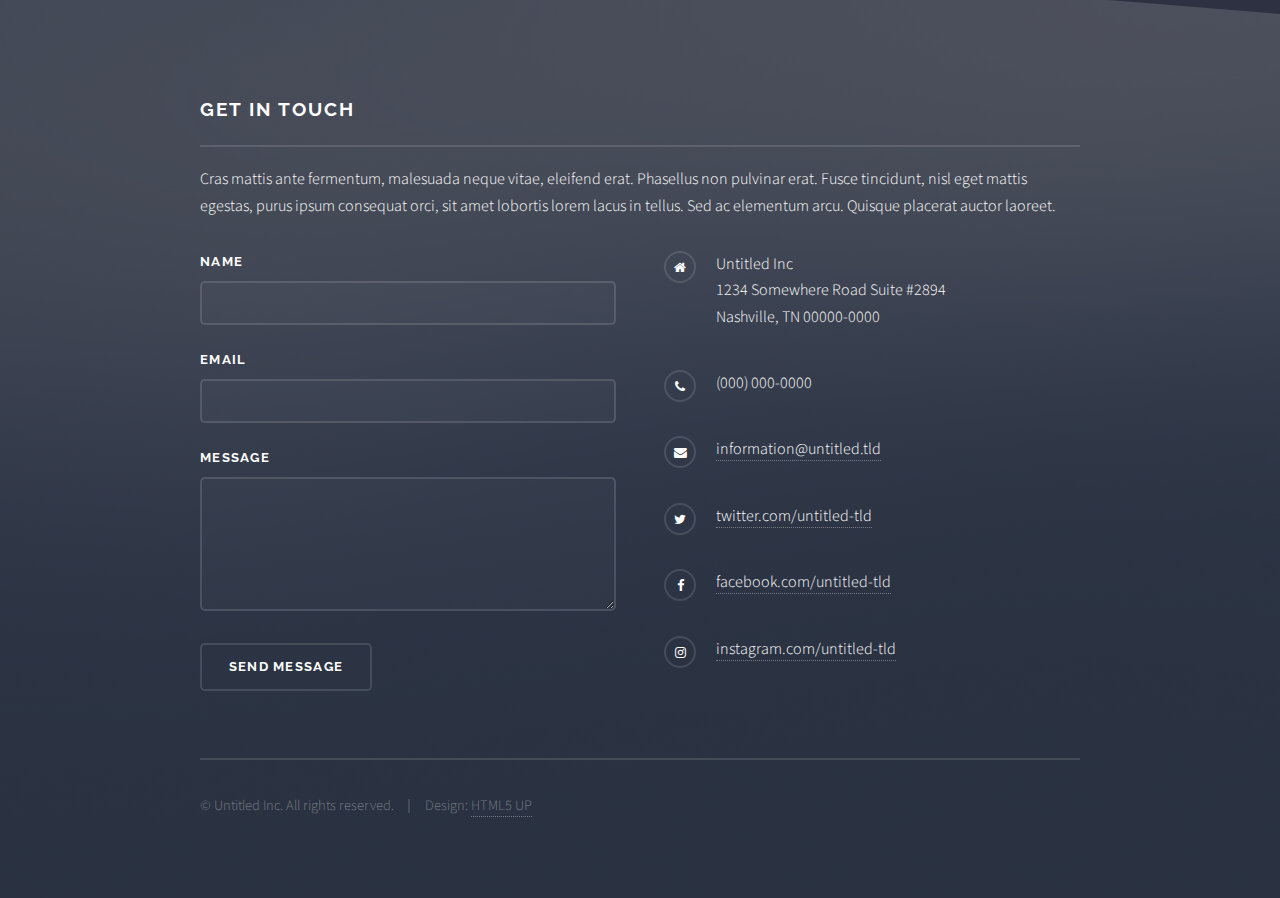
<file: generic.html>
<!DOCTYPE HTML>
<!--
	Solid State by HTML5 UP
	html5up.net | @ajlkn
	Free for personal and commercial use under the CCA 3.0 license (html5up.net/license)
-->
<html>
	<head>
		<title>Generic - Solid State by HTML5 UP</title>
		<meta charset="utf-8" />
		<meta name="viewport" content="width=device-width, initial-scale=1, user-scalable=no" />
		<link rel="stylesheet" href="assets/css/main.css" />
		<noscript><link rel="stylesheet" href="assets/css/noscript.css" /></noscript>
	</head>
	<body class="is-preload">

		<!-- Page Wrapper -->
			<div id="page-wrapper">

				<!-- Header -->
					<header id="header">
						<h1><a href="index.html">Solid State</a></h1>
						<nav>
							<a href="#menu">Menu</a>
						</nav>
					</header>

				<!-- Menu -->
					<nav id="menu">
						<div class="inner">
							<h2>Menu</h2>
							<ul class="links">
								<li><a href="index.html">Home</a></li>
								<li><a href="generic.html">Generic</a></li>
								<li><a href="elements.html">Elements</a></li>
								<li><a href="#">Log In</a></li>
								<li><a href="#">Sign Up</a></li>
							</ul>
							<a href="#" class="close">Close</a>
						</div>
					</nav>

				<!-- Wrapper -->
					<section id="wrapper">
						<header>
							<div class="inner">
								<h2>Generic</h2>
								<p>Phasellus non pulvinar erat. Fusce tincidunt nisl eget ipsum.</p>
							</div>
						</header>

						<!-- Content -->
							<div class="wrapper">
								<div class="inner">

									<h3 class="major">Lorem ipsum dolor</h3>
									<p>Morbi mattis mi consectetur tortor elementum, varius pellentesque velit convallis. Aenean tincidunt lectus auctor mauris maximus, ac scelerisque ipsum tempor. Duis vulputate ex et ex tincidunt, quis lacinia velit aliquet. Duis non efficitur nisi, id malesuada justo. Maecenas sagittis felis ac sagittis semper. Curabitur purus leo donec vel dolor at arcu tincidunt bibendum. Interdum et malesuada fames ac ante ipsum primis in faucibus. Fusce ut aliquet justo. Donec id neque ipsum. Integer eget ultricies odio. Nam vel ex a orci fringilla tincidunt. Aliquam eleifend ligula non velit accumsan cursus. Etiam ut gravida sapien.</p>

									<p>Vestibulum ultrices risus velit, sit amet blandit massa auctor sit amet. Sed eu lectus sem. Phasellus in odio at ipsum porttitor mollis id vel diam. Praesent sit amet posuere risus, eu faucibus lectus. Vivamus ex ligula, tempus pulvinar ipsum in, auctor porta quam. Proin nec commodo, vel scelerisque nisi scelerisque. Suspendisse id quam vel tortor tincidunt suscipit. Nullam auctor orci eu dolor consectetur, interdum ullamcorper ante tincidunt. Mauris felis nec felis elementum varius.</p>

									<h3 class="major">Vitae phasellus</h3>
									<p>Cras mattis ante fermentum, malesuada neque vitae, eleifend erat. Phasellus non pulvinar erat. Fusce tincidunt, nisl eget mattis egestas, purus ipsum consequat orci, sit amet lobortis lorem lacus in tellus. Sed ac elementum arcu. Quisque placerat auctor laoreet.</p>

									<section class="features">
										<article>
											<a href="#" class="image"><img src="images/pic04.jpg" alt="" /></a>
											<h3 class="major">Sed feugiat lorem</h3>
											<p>Lorem ipsum dolor sit amet, consectetur adipiscing vehicula id nulla dignissim dapibus ultrices.</p>
											<a href="#" class="special">Learn more</a>
										</article>
										<article>
											<a href="#" class="image"><img src="images/pic05.jpg" alt="" /></a>
											<h3 class="major">Nisl placerat</h3>
											<p>Lorem ipsum dolor sit amet, consectetur adipiscing vehicula id nulla dignissim dapibus ultrices.</p>
											<a href="#" class="special">Learn more</a>
										</article>
									</section>

								</div>
							</div>

					</section>

				<!-- Footer -->
					<section id="footer">
						<div class="inner">
							<h2 class="major">Get in touch</h2>
							<p>Cras mattis ante fermentum, malesuada neque vitae, eleifend erat. Phasellus non pulvinar erat. Fusce tincidunt, nisl eget mattis egestas, purus ipsum consequat orci, sit amet lobortis lorem lacus in tellus. Sed ac elementum arcu. Quisque placerat auctor laoreet.</p>
							<form method="post" action="#">
								<div class="fields">
									<div class="field">
										<label for="name">Name</label>
										<input type="text" name="name" id="name" />
									</div>
									<div class="field">
										<label for="email">Email</label>
										<input type="email" name="email" id="email" />
									</div>
									<div class="field">
										<label for="message">Message</label>
										<textarea name="message" id="message" rows="4"></textarea>
									</div>
								</div>
								<ul class="actions">
									<li><input type="submit" value="Send Message" /></li>
								</ul>
							</form>
							<ul class="contact">
								<li class="fa-home">
									Untitled Inc<br />
									1234 Somewhere Road Suite #2894<br />
									Nashville, TN 00000-0000
								</li>
								<li class="fa-phone">(000) 000-0000</li>
								<li class="fa-envelope"><a href="#">information@untitled.tld</a></li>
								<li class="fa-twitter"><a href="#">twitter.com/untitled-tld</a></li>
								<li class="fa-facebook"><a href="#">facebook.com/untitled-tld</a></li>
								<li class="fa-instagram"><a href="#">instagram.com/untitled-tld</a></li>
							</ul>
							<ul class="copyright">
								<li>&copy; Untitled Inc. All rights reserved.</li><li>Design: <a href="http://html5up.net">HTML5 UP</a></li>
							</ul>
						</div>
					</section>

			</div>

		<!-- Scripts -->
			<script src="assets/js/jquery.min.js"></script>
			<script src="assets/js/jquery.scrollex.min.js"></script>
			<script src="assets/js/browser.min.js"></script>
			<script src="assets/js/breakpoints.min.js"></script>
			<script src="assets/js/util.js"></script>
			<script src="assets/js/main.js"></script>

	</body>
</html>
</file>
<file: assets/css/noscript.css>
/*
	Solid State by HTML5 UP
	html5up.net | @ajlkn
	Free for personal and commercial use under the CCA 3.0 license (html5up.net/license)
*/

/* Banner */

	body.is-preload #banner .logo {
		-moz-transform: none;
		-webkit-transform: none;
		-ms-transform: none;
		transform: none;
		opacity: 1;
	}

	body.is-preload #banner h2 {
		opacity: 1;
		-moz-transform: none;
		-webkit-transform: none;
		-ms-transform: none;
		transform: none;
		-moz-filter: none;
		-webkit-filter: none;
		-ms-filter: none;
		filter: none;
	}

	body.is-preload #banner p {
		opacity: 01;
		-moz-transform: none;
		-webkit-transform: none;
		-ms-transform: none;
		transform: none;
		-moz-filter: none;
		-webkit-filter: none;
		-ms-filter: none;
		filter: none;
	}
</file>
<file: assets/css/main.css>
@import url(font-awesome.min.css);
@import url("https://fonts.googleapis.com/css?family=Raleway:200,700|Source+Sans+Pro:300,600,300italic,600italic");

/*
	Solid State by HTML5 UP
	html5up.net | @ajlkn
	Free for personal and commercial use under the CCA 3.0 license (html5up.net/license)
*/

html, body, div, span, applet, object,
iframe, h1, h2, h3, h4, h5, h6, p, blockquote,
pre, a, abbr, acronym, address, big, cite,
code, del, dfn, em, img, ins, kbd, q, s, samp,
small, strike, strong, sub, sup, tt, var, b,
u, i, center, dl, dt, dd, ol, ul, li, fieldset,
form, label, legend, table, caption, tbody,
tfoot, thead, tr, th, td, article, aside,
canvas, details, embed, figure, figcaption,
footer, header, hgroup, menu, nav, output, ruby,
section, summary, time, mark, audio, video {
	margin: 0;
	padding: 0;
	border: 0;
	font-size: 100%;
	font: inherit;
	vertical-align: baseline;}

article, aside, details, figcaption, figure,
footer, header, hgroup, menu, nav, section {
	display: block;}

body {
	line-height: 1;
}

ol, ul {
	list-style: none;
}

blockquote, q {
	quotes: none;
}

	blockquote:before, blockquote:after, q:before, q:after {
		content: '';
		content: none;
	}

table {
	border-collapse: collapse;
	border-spacing: 0;
}

body {
	-webkit-text-size-adjust: none;
}

mark {
	background-color: transparent;
	color: inherit;
}

input::-moz-focus-inner {
	border: 0;
	padding: 0;
}

input, select, textarea {
	-moz-appearance: none;
	-webkit-appearance: none;
	-ms-appearance: none;
	appearance: none;
}

/* Basic */

	@-ms-viewport {
		width: device-width;
	}

	body {
		-ms-overflow-style: scrollbar;
	}

	@media screen and (max-width: 480px) {

		html, body {
			min-width: 320px;
		}

	}

	html {
		box-sizing: border-box;
	}

	*, *:before, *:after {
		box-sizing: inherit;
	}

	body {
		background-color: #2e3141;
		background-image: linear-gradient(to top, rgba(46, 49, 65, 0.8), rgba(46, 49, 65, 0.8)), url("../../images/warsaw-img.jpg");
		background-size: auto, cover;
		background-attachment: fixed, fixed;
		background-position: center, center;
	}

		body.is-preload *, body.is-preload *:before, body.is-preload *:after {
			-moz-animation: none !important;
			-webkit-animation: none !important;
			-ms-animation: none !important;
			animation: none !important;
			-moz-transition: none !important;
			-webkit-transition: none !important;
			-ms-transition: none !important;
			transition: none !important;
		}

/* Type */

	body, input, select, textarea {
		color: #ffffff;
		font-family: "Source Sans Pro", Helvetica, sans-serif;
		font-size: 16.5pt;
		font-weight: 300;
		line-height: 1.65;
	}

		@media screen and (max-width: 1680px) {

			body, input, select, textarea {
				font-size: 13pt;
			}

		}

		@media screen and (max-width: 1280px) {

			body, input, select, textarea {
				font-size: 12pt;
			}

		}

		@media screen and (max-width: 980px) {

			body, input, select, textarea {
				font-size: 12pt;
			}

		}

		@media screen and (max-width: 736px) {

			body, input, select, textarea {
				font-size: 12pt;
			}

		}

		@media screen and (max-width: 480px) {

			body, input, select, textarea {
				font-size: 12pt;
			}

		}

	a {
		-moz-transition: color 0.2s ease-in-out, border-bottom-color 0.2s ease-in-out;
		-webkit-transition: color 0.2s ease-in-out, border-bottom-color 0.2s ease-in-out;
		-ms-transition: color 0.2s ease-in-out, border-bottom-color 0.2s ease-in-out;
		transition: color 0.2s ease-in-out, border-bottom-color 0.2s ease-in-out;
		border-bottom: dotted 1px rgba(255, 255, 255, 0.35);
		color: #ffffff;
		text-decoration: none;
	}

		a:hover {
			border-bottom-color: transparent;
			color: #ffffff !important;
		}

		a.special:not(.button) {
			text-decoration: none;
			border-bottom: 0;
			display: block;
			font-family: Raleway, Helvetica, sans-serif;
			font-size: 0.8em;
			font-weight: 700;
			letter-spacing: 0.1em;
			margin: 0 0 2em 0;
			text-transform: uppercase;
		}

			a.special:not(.button):before {
				-moz-osx-font-smoothing: grayscale;
				-webkit-font-smoothing: antialiased;
				font-family: FontAwesome;
				font-style: normal;
				font-weight: normal;
				text-transform: none !important;
			}

			a.special:not(.button):before {
				-moz-transition: background-color 0.2s ease-in-out;
				-webkit-transition: background-color 0.2s ease-in-out;
				-ms-transition: background-color 0.2s ease-in-out;
				transition: background-color 0.2s ease-in-out;
				border-radius: 100%;
				border: solid 2px rgba(255, 255, 255, 0.125);
				content: '\f105';
				display: inline-block;
				font-size: 1.25em;
				height: 2em;
				line-height: 1.65em;
				margin-right: 0.85em;
				text-align: center;
				text-indent: 0.15em;
				vertical-align: middle;
				width: 2em;
			}

			a.special:not(.button):hover:before {
				background-color: rgba(255, 255, 255, 0.025);
			}

			a.special:not(.button):active:before {
				background-color: rgba(255, 255, 255, 0.075);
			}

	strong, b {
		color: #ffffff;
		font-weight: 600;
	}

	em, i {
		font-style: italic;
	}

	p {
		margin: 0 0 2em 0;
	}

	h1, h2, h3, h4, h5, h6 {
		color: #ffffff;
		font-family: Raleway, Helvetica, sans-serif;
		font-weight: 700;
		letter-spacing: 0.1em;
		margin: 0 0 1em 0;
		text-transform: uppercase;
	}

		h1 a, h2 a, h3 a, h4 a, h5 a, h6 a {
			color: inherit;
			text-decoration: none;
			border-bottom: 0;
		}

		h1 span, h2 span, h3 span, h4 span, h5 span, h6 span {
			font-weight: 200;
		}

		h1.major, h2.major, h3.major, h4.major, h5.major, h6.major {
			padding-bottom: 1em;
			border-bottom: solid 2px rgba(255, 255, 255, 0.125);
		}

	h2 {
		font-size: 1.2em;
	}

	h3 {
		font-size: 0.9em;
	}

	h4 {
		font-size: 0.7em;
	}

	h5 {
		font-size: 0.7em;
	}

	h6 {
		font-size: 0.7em;
	}

	@media screen and (max-width: 736px) {

		h2 {
			font-size: 1em;
		}

		h3 {
			font-size: 0.8em;
		}

	}

	sub {
		font-size: 0.8em;
		position: relative;
		top: 0.5em;
	}

	sup {
		font-size: 0.8em;
		position: relative;
		top: -0.5em;
	}

	blockquote {
		border-left: solid 4px rgba(255, 255, 255, 0.125);
		font-style: italic;
		margin: 0 0 2em 0;
		padding: 0.5em 0 0.5em 2em;
	}

	code {
		background: rgba(255, 255, 255, 0.025);
		border-radius: 5px;
		border: solid 2px rgba(255, 255, 255, 0.125);
		font-family: "Courier New", monospace;
		font-size: 0.9em;
		margin: 0 0.25em;
		padding: 0.25em 0.65em;
	}

	pre {
		-webkit-overflow-scrolling: touch;
		font-family: "Courier New", monospace;
		font-size: 0.9em;
		margin: 0 0 2em 0;
	}

		pre code {
			display: block;
			line-height: 1.75em;
			padding: 1em 1.5em;
			overflow-x: auto;
		}

	hr {
		border: 0;
		border-bottom: solid 2px rgba(255, 255, 255, 0.125);
		margin: 2.5em 0;
	}

		hr.major {
			margin: 4em 0;
		}

	.align-left {
		text-align: left;
	}

	.align-center {
		text-align: center;
	}

	.align-right {
		text-align: right;
	}

/* Row */

	.row {
		display: flex;
		flex-wrap: wrap;
		box-sizing: border-box;
		align-items: stretch;
	}

		.row > * {
			box-sizing: border-box;
		}

		.row.gtr-uniform > * > :last-child {
			margin-bottom: 0;
		}

		.row.aln-left {
			justify-content: flex-start;
		}

		.row.aln-center {
			justify-content: center;
		}

		.row.aln-right {
			justify-content: flex-end;
		}

		.row.aln-top {
			align-items: flex-start;
		}

		.row.aln-middle {
			align-items: center;
		}

		.row.aln-bottom {
			align-items: flex-end;
		}

		.row > .imp {
			order: -1;
		}

		.row > .col-1 {
			width: 8.3333333333%;
		}

		.row > .off-1 {
			margin-left: 8.3333333333%;
		}

		.row > .col-2 {
			width: 16.6666666667%;
		}

		.row > .off-2 {
			margin-left: 16.6666666667%;
		}

		.row > .col-3 {
			width: 25%;
		}

		.row > .off-3 {
			margin-left: 25%;
		}

		.row > .col-4 {
			width: 33.3333333333%;
		}

		.row > .off-4 {
			margin-left: 33.3333333333%;
		}

		.row > .col-5 {
			width: 41.6666666667%;
		}

		.row > .off-5 {
			margin-left: 41.6666666667%;
		}

		.row > .col-6 {
			width: 50%;
		}

		.row > .off-6 {
			margin-left: 50%;
		}

		.row > .col-7 {
			width: 58.3333333333%;
		}

		.row > .off-7 {
			margin-left: 58.3333333333%;
		}

		.row > .col-8 {
			width: 66.6666666667%;
		}

		.row > .off-8 {
			margin-left: 66.6666666667%;
		}

		.row > .col-9 {
			width: 75%;
		}

		.row > .off-9 {
			margin-left: 75%;
		}

		.row > .col-10 {
			width: 83.3333333333%;
		}

		.row > .off-10 {
			margin-left: 83.3333333333%;
		}

		.row > .col-11 {
			width: 91.6666666667%;
		}

		.row > .off-11 {
			margin-left: 91.6666666667%;
		}

		.row > .col-12 {
			width: 100%;
		}

		.row > .off-12 {
			margin-left: 100%;
		}

		.row.gtr-0 {
			margin-top: 0;
			margin-left: 0em;
		}

			.row.gtr-0 > * {
				padding: 0 0 0 0em;
			}

			.row.gtr-0.gtr-uniform {
				margin-top: 0em;
			}

				.row.gtr-0.gtr-uniform > * {
					padding-top: 0em;
				}

		.row.gtr-25 {
			margin-top: 0;
			margin-left: -0.4375em;
		}

			.row.gtr-25 > * {
				padding: 0 0 0 0.4375em;
			}

			.row.gtr-25.gtr-uniform {
				margin-top: -0.4375em;
			}

				.row.gtr-25.gtr-uniform > * {
					padding-top: 0.4375em;
				}

		.row.gtr-50 {
			margin-top: 0;
			margin-left: -0.875em;
		}

			.row.gtr-50 > * {
				padding: 0 0 0 0.875em;
			}

			.row.gtr-50.gtr-uniform {
				margin-top: -0.875em;
			}

				.row.gtr-50.gtr-uniform > * {
					padding-top: 0.875em;
				}

		.row {
			margin-top: 0;
			margin-left: -1.75em;
		}

			.row > * {
				padding: 0 0 0 1.75em;
			}

			.row.gtr-uniform {
				margin-top: -1.75em;
			}

				.row.gtr-uniform > * {
					padding-top: 1.75em;
				}

		.row.gtr-150 {
			margin-top: 0;
			margin-left: -2.625em;
		}

			.row.gtr-150 > * {
				padding: 0 0 0 2.625em;
			}

			.row.gtr-150.gtr-uniform {
				margin-top: -2.625em;
			}

				.row.gtr-150.gtr-uniform > * {
					padding-top: 2.625em;
				}

		.row.gtr-200 {
			margin-top: 0;
			margin-left: -3.5em;
		}

			.row.gtr-200 > * {
				padding: 0 0 0 3.5em;
			}

			.row.gtr-200.gtr-uniform {
				margin-top: -3.5em;
			}

				.row.gtr-200.gtr-uniform > * {
					padding-top: 3.5em;
				}

		@media screen and (max-width: 1680px) {

			.row {
				display: flex;
				flex-wrap: wrap;
				box-sizing: border-box;
				align-items: stretch;
			}

				.row > * {
					box-sizing: border-box;
				}

				.row.gtr-uniform > * > :last-child {
					margin-bottom: 0;
				}

				.row.aln-left {
					justify-content: flex-start;
				}

				.row.aln-center {
					justify-content: center;
				}

				.row.aln-right {
					justify-content: flex-end;
				}

				.row.aln-top {
					align-items: flex-start;
				}

				.row.aln-middle {
					align-items: center;
				}

				.row.aln-bottom {
					align-items: flex-end;
				}

				.row > .imp-xlarge {
					order: -1;
				}

				.row > .col-1-xlarge {
					width: 8.3333333333%;
				}

				.row > .off-1-xlarge {
					margin-left: 8.3333333333%;
				}

				.row > .col-2-xlarge {
					width: 16.6666666667%;
				}

				.row > .off-2-xlarge {
					margin-left: 16.6666666667%;
				}

				.row > .col-3-xlarge {
					width: 25%;
				}

				.row > .off-3-xlarge {
					margin-left: 25%;
				}

				.row > .col-4-xlarge {
					width: 33.3333333333%;
				}

				.row > .off-4-xlarge {
					margin-left: 33.3333333333%;
				}

				.row > .col-5-xlarge {
					width: 41.6666666667%;
				}

				.row > .off-5-xlarge {
					margin-left: 41.6666666667%;
				}

				.row > .col-6-xlarge {
					width: 50%;
				}

				.row > .off-6-xlarge {
					margin-left: 50%;
				}

				.row > .col-7-xlarge {
					width: 58.3333333333%;
				}

				.row > .off-7-xlarge {
					margin-left: 58.3333333333%;
				}

				.row > .col-8-xlarge {
					width: 66.6666666667%;
				}

				.row > .off-8-xlarge {
					margin-left: 66.6666666667%;
				}

				.row > .col-9-xlarge {
					width: 75%;
				}

				.row > .off-9-xlarge {
					margin-left: 75%;
				}

				.row > .col-10-xlarge {
					width: 83.3333333333%;
				}

				.row > .off-10-xlarge {
					margin-left: 83.3333333333%;
				}

				.row > .col-11-xlarge {
					width: 91.6666666667%;
				}

				.row > .off-11-xlarge {
					margin-left: 91.6666666667%;
				}

				.row > .col-12-xlarge {
					width: 100%;
				}

				.row > .off-12-xlarge {
					margin-left: 100%;
				}

				.row.gtr-0 {
					margin-top: 0;
					margin-left: 0em;
				}

					.row.gtr-0 > * {
						padding: 0 0 0 0em;
					}

					.row.gtr-0.gtr-uniform {
						margin-top: 0em;
					}

						.row.gtr-0.gtr-uniform > * {
							padding-top: 0em;
						}

				.row.gtr-25 {
					margin-top: 0;
					margin-left: -0.4375em;
				}

					.row.gtr-25 > * {
						padding: 0 0 0 0.4375em;
					}

					.row.gtr-25.gtr-uniform {
						margin-top: -0.4375em;
					}

						.row.gtr-25.gtr-uniform > * {
							padding-top: 0.4375em;
						}

				.row.gtr-50 {
					margin-top: 0;
					margin-left: -0.875em;
				}

					.row.gtr-50 > * {
						padding: 0 0 0 0.875em;
					}

					.row.gtr-50.gtr-uniform {
						margin-top: -0.875em;
					}

						.row.gtr-50.gtr-uniform > * {
							padding-top: 0.875em;
						}

				.row {
					margin-top: 0;
					margin-left: -1.75em;
				}

					.row > * {
						padding: 0 0 0 1.75em;
					}

					.row.gtr-uniform {
						margin-top: -1.75em;
					}

						.row.gtr-uniform > * {
							padding-top: 1.75em;
						}

				.row.gtr-150 {
					margin-top: 0;
					margin-left: -2.625em;
				}

					.row.gtr-150 > * {
						padding: 0 0 0 2.625em;
					}

					.row.gtr-150.gtr-uniform {
						margin-top: -2.625em;
					}

						.row.gtr-150.gtr-uniform > * {
							padding-top: 2.625em;
						}

				.row.gtr-200 {
					margin-top: 0;
					margin-left: -3.5em;
				}

					.row.gtr-200 > * {
						padding: 0 0 0 3.5em;
					}

					.row.gtr-200.gtr-uniform {
						margin-top: -3.5em;
					}

						.row.gtr-200.gtr-uniform > * {
							padding-top: 3.5em;
						}

		}

		@media screen and (max-width: 1280px) {

			.row {
				display: flex;
				flex-wrap: wrap;
				box-sizing: border-box;
				align-items: stretch;
			}

				.row > * {
					box-sizing: border-box;
				}

				.row.gtr-uniform > * > :last-child {
					margin-bottom: 0;
				}

				.row.aln-left {
					justify-content: flex-start;
				}

				.row.aln-center {
					justify-content: center;
				}

				.row.aln-right {
					justify-content: flex-end;
				}

				.row.aln-top {
					align-items: flex-start;
				}

				.row.aln-middle {
					align-items: center;
				}

				.row.aln-bottom {
					align-items: flex-end;
				}

				.row > .imp-large {
					order: -1;
				}

				.row > .col-1-large {
					width: 8.3333333333%;
				}

				.row > .off-1-large {
					margin-left: 8.3333333333%;
				}

				.row > .col-2-large {
					width: 16.6666666667%;
				}

				.row > .off-2-large {
					margin-left: 16.6666666667%;
				}

				.row > .col-3-large {
					width: 25%;
				}

				.row > .off-3-large {
					margin-left: 25%;
				}

				.row > .col-4-large {
					width: 33.3333333333%;
				}

				.row > .off-4-large {
					margin-left: 33.3333333333%;
				}

				.row > .col-5-large {
					width: 41.6666666667%;
				}

				.row > .off-5-large {
					margin-left: 41.6666666667%;
				}

				.row > .col-6-large {
					width: 50%;
				}

				.row > .off-6-large {
					margin-left: 50%;
				}

				.row > .col-7-large {
					width: 58.3333333333%;
				}

				.row > .off-7-large {
					margin-left: 58.3333333333%;
				}

				.row > .col-8-large {
					width: 66.6666666667%;
				}

				.row > .off-8-large {
					margin-left: 66.6666666667%;
				}

				.row > .col-9-large {
					width: 75%;
				}

				.row > .off-9-large {
					margin-left: 75%;
				}

				.row > .col-10-large {
					width: 83.3333333333%;
				}

				.row > .off-10-large {
					margin-left: 83.3333333333%;
				}

				.row > .col-11-large {
					width: 91.6666666667%;
				}

				.row > .off-11-large {
					margin-left: 91.6666666667%;
				}

				.row > .col-12-large {
					width: 100%;
				}

				.row > .off-12-large {
					margin-left: 100%;
				}

				.row.gtr-0 {
					margin-top: 0;
					margin-left: 0em;
				}

					.row.gtr-0 > * {
						padding: 0 0 0 0em;
					}

					.row.gtr-0.gtr-uniform {
						margin-top: 0em;
					}

						.row.gtr-0.gtr-uniform > * {
							padding-top: 0em;
						}

				.row.gtr-25 {
					margin-top: 0;
					margin-left: -0.4375em;
				}

					.row.gtr-25 > * {
						padding: 0 0 0 0.4375em;
					}

					.row.gtr-25.gtr-uniform {
						margin-top: -0.4375em;
					}

						.row.gtr-25.gtr-uniform > * {
							padding-top: 0.4375em;
						}

				.row.gtr-50 {
					margin-top: 0;
					margin-left: -0.875em;
				}

					.row.gtr-50 > * {
						padding: 0 0 0 0.875em;
					}

					.row.gtr-50.gtr-uniform {
						margin-top: -0.875em;
					}

						.row.gtr-50.gtr-uniform > * {
							padding-top: 0.875em;
						}

				.row {
					margin-top: 0;
					margin-left: -1.75em;
				}

					.row > * {
						padding: 0 0 0 1.75em;
					}

					.row.gtr-uniform {
						margin-top: -1.75em;
					}

						.row.gtr-uniform > * {
							padding-top: 1.75em;
						}

				.row.gtr-150 {
					margin-top: 0;
					margin-left: -2.625em;
				}

					.row.gtr-150 > * {
						padding: 0 0 0 2.625em;
					}

					.row.gtr-150.gtr-uniform {
						margin-top: -2.625em;
					}

						.row.gtr-150.gtr-uniform > * {
							padding-top: 2.625em;
						}

				.row.gtr-200 {
					margin-top: 0;
					margin-left: -3.5em;
				}

					.row.gtr-200 > * {
						padding: 0 0 0 3.5em;
					}

					.row.gtr-200.gtr-uniform {
						margin-top: -3.5em;
					}

						.row.gtr-200.gtr-uniform > * {
							padding-top: 3.5em;
						}

		}

		@media screen and (max-width: 980px) {

			.row {
				display: flex;
				flex-wrap: wrap;
				box-sizing: border-box;
				align-items: stretch;
			}

				.row > * {
					box-sizing: border-box;
				}

				.row.gtr-uniform > * > :last-child {
					margin-bottom: 0;
				}

				.row.aln-left {
					justify-content: flex-start;
				}

				.row.aln-center {
					justify-content: center;
				}

				.row.aln-right {
					justify-content: flex-end;
				}

				.row.aln-top {
					align-items: flex-start;
				}

				.row.aln-middle {
					align-items: center;
				}

				.row.aln-bottom {
					align-items: flex-end;
				}

				.row > .imp-medium {
					order: -1;
				}

				.row > .col-1-medium {
					width: 8.3333333333%;
				}

				.row > .off-1-medium {
					margin-left: 8.3333333333%;
				}

				.row > .col-2-medium {
					width: 16.6666666667%;
				}

				.row > .off-2-medium {
					margin-left: 16.6666666667%;
				}

				.row > .col-3-medium {
					width: 25%;
				}

				.row > .off-3-medium {
					margin-left: 25%;
				}

				.row > .col-4-medium {
					width: 33.3333333333%;
				}

				.row > .off-4-medium {
					margin-left: 33.3333333333%;
				}

				.row > .col-5-medium {
					width: 41.6666666667%;
				}

				.row > .off-5-medium {
					margin-left: 41.6666666667%;
				}

				.row > .col-6-medium {
					width: 50%;
				}

				.row > .off-6-medium {
					margin-left: 50%;
				}

				.row > .col-7-medium {
					width: 58.3333333333%;
				}

				.row > .off-7-medium {
					margin-left: 58.3333333333%;
				}

				.row > .col-8-medium {
					width: 66.6666666667%;
				}

				.row > .off-8-medium {
					margin-left: 66.6666666667%;
				}

				.row > .col-9-medium {
					width: 75%;
				}

				.row > .off-9-medium {
					margin-left: 75%;
				}

				.row > .col-10-medium {
					width: 83.3333333333%;
				}

				.row > .off-10-medium {
					margin-left: 83.3333333333%;
				}

				.row > .col-11-medium {
					width: 91.6666666667%;
				}

				.row > .off-11-medium {
					margin-left: 91.6666666667%;
				}

				.row > .col-12-medium {
					width: 100%;
				}

				.row > .off-12-medium {
					margin-left: 100%;
				}

				.row.gtr-0 {
					margin-top: 0;
					margin-left: 0em;
				}

					.row.gtr-0 > * {
						padding: 0 0 0 0em;
					}

					.row.gtr-0.gtr-uniform {
						margin-top: 0em;
					}

						.row.gtr-0.gtr-uniform > * {
							padding-top: 0em;
						}

				.row.gtr-25 {
					margin-top: 0;
					margin-left: -0.4375em;
				}

					.row.gtr-25 > * {
						padding: 0 0 0 0.4375em;
					}

					.row.gtr-25.gtr-uniform {
						margin-top: -0.4375em;
					}

						.row.gtr-25.gtr-uniform > * {
							padding-top: 0.4375em;
						}

				.row.gtr-50 {
					margin-top: 0;
					margin-left: -0.875em;
				}

					.row.gtr-50 > * {
						padding: 0 0 0 0.875em;
					}

					.row.gtr-50.gtr-uniform {
						margin-top: -0.875em;
					}

						.row.gtr-50.gtr-uniform > * {
							padding-top: 0.875em;
						}

				.row {
					margin-top: 0;
					margin-left: -1.75em;
				}

					.row > * {
						padding: 0 0 0 1.75em;
					}

					.row.gtr-uniform {
						margin-top: -1.75em;
					}

						.row.gtr-uniform > * {
							padding-top: 1.75em;
						}

				.row.gtr-150 {
					margin-top: 0;
					margin-left: -2.625em;
				}

					.row.gtr-150 > * {
						padding: 0 0 0 2.625em;
					}

					.row.gtr-150.gtr-uniform {
						margin-top: -2.625em;
					}

						.row.gtr-150.gtr-uniform > * {
							padding-top: 2.625em;
						}

				.row.gtr-200 {
					margin-top: 0;
					margin-left: -3.5em;
				}

					.row.gtr-200 > * {
						padding: 0 0 0 3.5em;
					}

					.row.gtr-200.gtr-uniform {
						margin-top: -3.5em;
					}

						.row.gtr-200.gtr-uniform > * {
							padding-top: 3.5em;
						}

		}

		@media screen and (max-width: 736px) {

			.row {
				display: flex;
				flex-wrap: wrap;
				box-sizing: border-box;
				align-items: stretch;
			}

				.row > * {
					box-sizing: border-box;
				}

				.row.gtr-uniform > * > :last-child {
					margin-bottom: 0;
				}

				.row.aln-left {
					justify-content: flex-start;
				}

				.row.aln-center {
					justify-content: center;
				}

				.row.aln-right {
					justify-content: flex-end;
				}

				.row.aln-top {
					align-items: flex-start;
				}

				.row.aln-middle {
					align-items: center;
				}

				.row.aln-bottom {
					align-items: flex-end;
				}

				.row > .imp-small {
					order: -1;
				}

				.row > .col-1-small {
					width: 8.3333333333%;
				}

				.row > .off-1-small {
					margin-left: 8.3333333333%;
				}

				.row > .col-2-small {
					width: 16.6666666667%;
				}

				.row > .off-2-small {
					margin-left: 16.6666666667%;
				}

				.row > .col-3-small {
					width: 25%;
				}

				.row > .off-3-small {
					margin-left: 25%;
				}

				.row > .col-4-small {
					width: 33.3333333333%;
				}

				.row > .off-4-small {
					margin-left: 33.3333333333%;
				}

				.row > .col-5-small {
					width: 41.6666666667%;
				}

				.row > .off-5-small {
					margin-left: 41.6666666667%;
				}

				.row > .col-6-small {
					width: 50%;
				}

				.row > .off-6-small {
					margin-left: 50%;
				}

				.row > .col-7-small {
					width: 58.3333333333%;
				}

				.row > .off-7-small {
					margin-left: 58.3333333333%;
				}

				.row > .col-8-small {
					width: 66.6666666667%;
				}

				.row > .off-8-small {
					margin-left: 66.6666666667%;
				}

				.row > .col-9-small {
					width: 75%;
				}

				.row > .off-9-small {
					margin-left: 75%;
				}

				.row > .col-10-small {
					width: 83.3333333333%;
				}

				.row > .off-10-small {
					margin-left: 83.3333333333%;
				}

				.row > .col-11-small {
					width: 91.6666666667%;
				}

				.row > .off-11-small {
					margin-left: 91.6666666667%;
				}

				.row > .col-12-small {
					width: 100%;
				}

				.row > .off-12-small {
					margin-left: 100%;
				}

				.row.gtr-0 {
					margin-top: 0;
					margin-left: 0em;
				}

					.row.gtr-0 > * {
						padding: 0 0 0 0em;
					}

					.row.gtr-0.gtr-uniform {
						margin-top: 0em;
					}

						.row.gtr-0.gtr-uniform > * {
							padding-top: 0em;
						}

				.row.gtr-25 {
					margin-top: 0;
					margin-left: -0.3125em;
				}

					.row.gtr-25 > * {
						padding: 0 0 0 0.3125em;
					}

					.row.gtr-25.gtr-uniform {
						margin-top: -0.3125em;
					}

						.row.gtr-25.gtr-uniform > * {
							padding-top: 0.3125em;
						}

				.row.gtr-50 {
					margin-top: 0;
					margin-left: -0.625em;
				}

					.row.gtr-50 > * {
						padding: 0 0 0 0.625em;
					}

					.row.gtr-50.gtr-uniform {
						margin-top: -0.625em;
					}

						.row.gtr-50.gtr-uniform > * {
							padding-top: 0.625em;
						}

				.row {
					margin-top: 0;
					margin-left: -1.25em;
				}

					.row > * {
						padding: 0 0 0 1.25em;
					}

					.row.gtr-uniform {
						margin-top: -1.25em;
					}

						.row.gtr-uniform > * {
							padding-top: 1.25em;
						}

				.row.gtr-150 {
					margin-top: 0;
					margin-left: -1.875em;
				}

					.row.gtr-150 > * {
						padding: 0 0 0 1.875em;
					}

					.row.gtr-150.gtr-uniform {
						margin-top: -1.875em;
					}

						.row.gtr-150.gtr-uniform > * {
							padding-top: 1.875em;
						}

				.row.gtr-200 {
					margin-top: 0;
					margin-left: -2.5em;
				}

					.row.gtr-200 > * {
						padding: 0 0 0 2.5em;
					}

					.row.gtr-200.gtr-uniform {
						margin-top: -2.5em;
					}

						.row.gtr-200.gtr-uniform > * {
							padding-top: 2.5em;
						}

		}

		@media screen and (max-width: 480px) {

			.row {
				display: flex;
				flex-wrap: wrap;
				box-sizing: border-box;
				align-items: stretch;
			}

				.row > * {
					box-sizing: border-box;
				}

				.row.gtr-uniform > * > :last-child {
					margin-bottom: 0;
				}

				.row.aln-left {
					justify-content: flex-start;
				}

				.row.aln-center {
					justify-content: center;
				}

				.row.aln-right {
					justify-content: flex-end;
				}

				.row.aln-top {
					align-items: flex-start;
				}

				.row.aln-middle {
					align-items: center;
				}

				.row.aln-bottom {
					align-items: flex-end;
				}

				.row > .imp-xsmall {
					order: -1;
				}

				.row > .col-1-xsmall {
					width: 8.3333333333%;
				}

				.row > .off-1-xsmall {
					margin-left: 8.3333333333%;
				}

				.row > .col-2-xsmall {
					width: 16.6666666667%;
				}

				.row > .off-2-xsmall {
					margin-left: 16.6666666667%;
				}

				.row > .col-3-xsmall {
					width: 25%;
				}

				.row > .off-3-xsmall {
					margin-left: 25%;
				}

				.row > .col-4-xsmall {
					width: 33.3333333333%;
				}

				.row > .off-4-xsmall {
					margin-left: 33.3333333333%;
				}

				.row > .col-5-xsmall {
					width: 41.6666666667%;
				}

				.row > .off-5-xsmall {
					margin-left: 41.6666666667%;
				}

				.row > .col-6-xsmall {
					width: 50%;
				}

				.row > .off-6-xsmall {
					margin-left: 50%;
				}

				.row > .col-7-xsmall {
					width: 58.3333333333%;
				}

				.row > .off-7-xsmall {
					margin-left: 58.3333333333%;
				}

				.row > .col-8-xsmall {
					width: 66.6666666667%;
				}

				.row > .off-8-xsmall {
					margin-left: 66.6666666667%;
				}

				.row > .col-9-xsmall {
					width: 75%;
				}

				.row > .off-9-xsmall {
					margin-left: 75%;
				}

				.row > .col-10-xsmall {
					width: 83.3333333333%;
				}

				.row > .off-10-xsmall {
					margin-left: 83.3333333333%;
				}

				.row > .col-11-xsmall {
					width: 91.6666666667%;
				}

				.row > .off-11-xsmall {
					margin-left: 91.6666666667%;
				}

				.row > .col-12-xsmall {
					width: 100%;
				}

				.row > .off-12-xsmall {
					margin-left: 100%;
				}

				.row.gtr-0 {
					margin-top: 0;
					margin-left: 0em;
				}

					.row.gtr-0 > * {
						padding: 0 0 0 0em;
					}

					.row.gtr-0.gtr-uniform {
						margin-top: 0em;
					}

						.row.gtr-0.gtr-uniform > * {
							padding-top: 0em;
						}

				.row.gtr-25 {
					margin-top: 0;
					margin-left: -0.3125em;
				}

					.row.gtr-25 > * {
						padding: 0 0 0 0.3125em;
					}

					.row.gtr-25.gtr-uniform {
						margin-top: -0.3125em;
					}

						.row.gtr-25.gtr-uniform > * {
							padding-top: 0.3125em;
						}

				.row.gtr-50 {
					margin-top: 0;
					margin-left: -0.625em;
				}

					.row.gtr-50 > * {
						padding: 0 0 0 0.625em;
					}

					.row.gtr-50.gtr-uniform {
						margin-top: -0.625em;
					}

						.row.gtr-50.gtr-uniform > * {
							padding-top: 0.625em;
						}

				.row {
					margin-top: 0;
					margin-left: -1.25em;
				}

					.row > * {
						padding: 0 0 0 1.25em;
					}

					.row.gtr-uniform {
						margin-top: -1.25em;
					}

						.row.gtr-uniform > * {
							padding-top: 1.25em;
						}

				.row.gtr-150 {
					margin-top: 0;
					margin-left: -1.875em;
				}

					.row.gtr-150 > * {
						padding: 0 0 0 1.875em;
					}

					.row.gtr-150.gtr-uniform {
						margin-top: -1.875em;
					}

						.row.gtr-150.gtr-uniform > * {
							padding-top: 1.875em;
						}

				.row.gtr-200 {
					margin-top: 0;
					margin-left: -2.5em;
				}

					.row.gtr-200 > * {
						padding: 0 0 0 2.5em;
					}

					.row.gtr-200.gtr-uniform {
						margin-top: -2.5em;
					}

						.row.gtr-200.gtr-uniform > * {
							padding-top: 2.5em;
						}

		}

		@media screen and (max-width: 360px) {

			.row {
				display: flex;
				flex-wrap: wrap;
				box-sizing: border-box;
				align-items: stretch;
			}

				.row > * {
					box-sizing: border-box;
				}

				.row.gtr-uniform > * > :last-child {
					margin-bottom: 0;
				}

				.row.aln-left {
					justify-content: flex-start;
				}

				.row.aln-center {
					justify-content: center;
				}

				.row.aln-right {
					justify-content: flex-end;
				}

				.row.aln-top {
					align-items: flex-start;
				}

				.row.aln-middle {
					align-items: center;
				}

				.row.aln-bottom {
					align-items: flex-end;
				}

				.row > .imp-xxsmall {
					order: -1;
				}

				.row > .col-1-xxsmall {
					width: 8.3333333333%;
				}

				.row > .off-1-xxsmall {
					margin-left: 8.3333333333%;
				}

				.row > .col-2-xxsmall {
					width: 16.6666666667%;
				}

				.row > .off-2-xxsmall {
					margin-left: 16.6666666667%;
				}

				.row > .col-3-xxsmall {
					width: 25%;
				}

				.row > .off-3-xxsmall {
					margin-left: 25%;
				}

				.row > .col-4-xxsmall {
					width: 33.3333333333%;
				}

				.row > .off-4-xxsmall {
					margin-left: 33.3333333333%;
				}

				.row > .col-5-xxsmall {
					width: 41.6666666667%;
				}

				.row > .off-5-xxsmall {
					margin-left: 41.6666666667%;
				}

				.row > .col-6-xxsmall {
					width: 50%;
				}

				.row > .off-6-xxsmall {
					margin-left: 50%;
				}

				.row > .col-7-xxsmall {
					width: 58.3333333333%;
				}

				.row > .off-7-xxsmall {
					margin-left: 58.3333333333%;
				}

				.row > .col-8-xxsmall {
					width: 66.6666666667%;
				}

				.row > .off-8-xxsmall {
					margin-left: 66.6666666667%;
				}

				.row > .col-9-xxsmall {
					width: 75%;
				}

				.row > .off-9-xxsmall {
					margin-left: 75%;
				}

				.row > .col-10-xxsmall {
					width: 83.3333333333%;
				}

				.row > .off-10-xxsmall {
					margin-left: 83.3333333333%;
				}

				.row > .col-11-xxsmall {
					width: 91.6666666667%;
				}

				.row > .off-11-xxsmall {
					margin-left: 91.6666666667%;
				}

				.row > .col-12-xxsmall {
					width: 100%;
				}

				.row > .off-12-xxsmall {
					margin-left: 100%;
				}

				.row.gtr-0 {
					margin-top: 0;
					margin-left: 0em;
				}

					.row.gtr-0 > * {
						padding: 0 0 0 0em;
					}

					.row.gtr-0.gtr-uniform {
						margin-top: 0em;
					}

						.row.gtr-0.gtr-uniform > * {
							padding-top: 0em;
						}

				.row.gtr-25 {
					margin-top: 0;
					margin-left: -0.3125em;
				}

					.row.gtr-25 > * {
						padding: 0 0 0 0.3125em;
					}

					.row.gtr-25.gtr-uniform {
						margin-top: -0.3125em;
					}

						.row.gtr-25.gtr-uniform > * {
							padding-top: 0.3125em;
						}

				.row.gtr-50 {
					margin-top: 0;
					margin-left: -0.625em;
				}

					.row.gtr-50 > * {
						padding: 0 0 0 0.625em;
					}

					.row.gtr-50.gtr-uniform {
						margin-top: -0.625em;
					}

						.row.gtr-50.gtr-uniform > * {
							padding-top: 0.625em;
						}

				.row {
					margin-top: 0;
					margin-left: -1.25em;
				}

					.row > * {
						padding: 0 0 0 1.25em;
					}

					.row.gtr-uniform {
						margin-top: -1.25em;
					}

						.row.gtr-uniform > * {
							padding-top: 1.25em;
						}

				.row.gtr-150 {
					margin-top: 0;
					margin-left: -1.875em;
				}

					.row.gtr-150 > * {
						padding: 0 0 0 1.875em;
					}

					.row.gtr-150.gtr-uniform {
						margin-top: -1.875em;
					}

						.row.gtr-150.gtr-uniform > * {
							padding-top: 1.875em;
						}

				.row.gtr-200 {
					margin-top: 0;
					margin-left: -2.5em;
				}

					.row.gtr-200 > * {
						padding: 0 0 0 2.5em;
					}

					.row.gtr-200.gtr-uniform {
						margin-top: -2.5em;
					}

						.row.gtr-200.gtr-uniform > * {
							padding-top: 2.5em;
						}

		}

/* Section/Article */

	section.special, article.special {
		text-align: center;
	}

/* Form */

	form {
		margin: 0 0 2em 0;
	}

		form > :last-child {
			margin-bottom: 0;
		}

		form > .fields {
			display: -moz-flex;
			display: -webkit-flex;
			display: -ms-flex;
			display: flex;
			-moz-flex-wrap: wrap;
			-webkit-flex-wrap: wrap;
			-ms-flex-wrap: wrap;
			flex-wrap: wrap;
			width: calc(100% + 3em);
			margin: -1.5em 0 2em -1.5em;
		}

			form > .fields > .field {
				-moz-flex-grow: 0;
				-webkit-flex-grow: 0;
				-ms-flex-grow: 0;
				flex-grow: 0;
				-moz-flex-shrink: 0;
				-webkit-flex-shrink: 0;
				-ms-flex-shrink: 0;
				flex-shrink: 0;
				padding: 1.5em 0 0 1.5em;
				width: calc(100% - 1.5em);
			}

				form > .fields > .field.half {
					width: calc(50% - 0.75em);
				}

				form > .fields > .field.third {
					width: calc(100%/3 - 0.5em);
				}

				form > .fields > .field.quarter {
					width: calc(25% - 0.375em);
				}

		@media screen and (max-width: 480px) {

			form > .fields {
				width: calc(100% + 3em);
				margin: -1.5em 0 2em -1.5em;
			}

				form > .fields > .field {
					padding: 1.5em 0 0 1.5em;
					width: calc(100% - 1.5em);
				}

					form > .fields > .field.half {
						width: calc(100% - 1.5em);
					}

					form > .fields > .field.third {
						width: calc(100% - 1.5em);
					}

					form > .fields > .field.quarter {
						width: calc(100% - 1.5em);
					}

		}

	label {
		color: #ffffff;
		display: block;
		font-family: Raleway, Helvetica, sans-serif;
		font-size: 0.8em;
		font-weight: 700;
		letter-spacing: 0.1em;
		margin: 0 0 0.7em 0;
		text-transform: uppercase;
	}

	input[type="text"],
	input[type="password"],
	input[type="email"],
	input[type="tel"],
	select,
	textarea {
		-moz-appearance: none;
		-webkit-appearance: none;
		-ms-appearance: none;
		appearance: none;
		background: rgba(255, 255, 255, 0.025);
		border-radius: 5px;
		border: none;
		border: solid 2px rgba(255, 255, 255, 0.125);
		color: inherit;
		display: block;
		outline: 0;
		padding: 0 1em;
		text-decoration: none;
		width: 100%;
	}

		input[type="text"]:invalid,
		input[type="password"]:invalid,
		input[type="email"]:invalid,
		input[type="tel"]:invalid,
		select:invalid,
		textarea:invalid {
			box-shadow: none;
		}

		input[type="text"]:focus,
		input[type="password"]:focus,
		input[type="email"]:focus,
		input[type="tel"]:focus,
		select:focus,
		textarea:focus {
			border-color: #5b6ba6;
		}

	select {
		background-image: url("data:image/svg+xml;charset=utf8,%3Csvg xmlns='http://www.w3.org/2000/svg' width='40' height='40' preserveAspectRatio='none' viewBox='0 0 40 40'%3E%3Cpath d='M9.4,12.3l10.4,10.4l10.4-10.4c0.2-0.2,0.5-0.4,0.9-0.4c0.3,0,0.6,0.1,0.9,0.4l3.3,3.3c0.2,0.2,0.4,0.5,0.4,0.9 c0,0.4-0.1,0.6-0.4,0.9L20.7,31.9c-0.2,0.2-0.5,0.4-0.9,0.4c-0.3,0-0.6-0.1-0.9-0.4L4.3,17.3c-0.2-0.2-0.4-0.5-0.4-0.9 c0-0.4,0.1-0.6,0.4-0.9l3.3-3.3c0.2-0.2,0.5-0.4,0.9-0.4S9.1,12.1,9.4,12.3z' fill='rgba(255, 255, 255, 0.125)' /%3E%3C/svg%3E");
		background-size: 1.25rem;
		background-repeat: no-repeat;
		background-position: calc(100% - 1rem) center;
		height: 2.75em;
		padding-right: 2.75em;
		text-overflow: ellipsis;
	}

		select option {
			color: #ffffff;
			background: #2e3141;
		}

		select:focus::-ms-value {
			background-color: transparent;
		}

		select::-ms-expand {
			display: none;
		}

	input[type="text"],
	input[type="password"],
	input[type="email"],
	select {
		height: 2.75em;
	}

	textarea {
		padding: 0.75em 1em;
	}

	input[type="checkbox"],
	input[type="radio"] {
		-moz-appearance: none;
		-webkit-appearance: none;
		-ms-appearance: none;
		appearance: none;
		display: block;
		float: left;
		margin-right: -2em;
		opacity: 0;
		width: 1em;
		z-index: -1;
	}

		input[type="checkbox"] + label,
		input[type="radio"] + label {
			text-decoration: none;
			color: #ffffff;
			cursor: pointer;
			display: inline-block;
			font-size: 1em;
			font-family: "Source Sans Pro", Helvetica, sans-serif;
			text-transform: none;
			letter-spacing: 0;
			font-weight: 300;
			padding-left: 2.4em;
			padding-right: 0.75em;
			position: relative;
		}

			input[type="checkbox"] + label:before,
			input[type="radio"] + label:before {
				-moz-osx-font-smoothing: grayscale;
				-webkit-font-smoothing: antialiased;
				font-family: FontAwesome;
				font-style: normal;
				font-weight: normal;
				text-transform: none !important;
			}

			input[type="checkbox"] + label:before,
			input[type="radio"] + label:before {
				background: rgba(255, 255, 255, 0.025);
				border-radius: 5px;
				border: solid 2px rgba(255, 255, 255, 0.125);
				content: '';
				display: inline-block;
				height: 1.65em;
				left: 0;
				line-height: 1.58125em;
				position: absolute;
				text-align: center;
				top: 0;
				width: 1.65em;
			}

		input[type="checkbox"]:checked + label:before,
		input[type="radio"]:checked + label:before {
			background: #ffffff;
			border-color: #ffffff;
			content: '\f00c';
			color: #2e3141;
		}

		input[type="checkbox"]:focus + label:before,
		input[type="radio"]:focus + label:before {
			border-color: #4c5c96;
		}

	input[type="checkbox"] + label:before {
		border-radius: 5px;
	}

	input[type="radio"] + label:before {
		border-radius: 100%;
	}

	::-webkit-input-placeholder {
		color: rgba(255, 255, 255, 0.35) !important;
		opacity: 1.0;
	}

	:-moz-placeholder {
		color: rgba(255, 255, 255, 0.35) !important;
		opacity: 1.0;
	}

	::-moz-placeholder {
		color: rgba(255, 255, 255, 0.35) !important;
		opacity: 1.0;
	}

	:-ms-input-placeholder {
		color: rgba(255, 255, 255, 0.35) !important;
		opacity: 1.0;
	}

/* Box */

	.box {
		border-radius: 5px;
		border: solid 2px rgba(255, 255, 255, 0.125);
		margin-bottom: 2em;
		padding: 1.5em;
	}

		.box > :last-child,
		.box > :last-child > :last-child,
		.box > :last-child > :last-child > :last-child {
			margin-bottom: 0;
		}

		.box.alt {
			border: 0;
			border-radius: 0;
			padding: 0;
		}

/* Icon */

	.icon {
		text-decoration: none;
		border-bottom: none;
		position: relative;
	}

		.icon:before {
			-moz-osx-font-smoothing: grayscale;
			-webkit-font-smoothing: antialiased;
			font-family: FontAwesome;
			font-style: normal;
			font-weight: normal;
			text-transform: none !important;
		}

		.icon > .label {
			display: none;
		}

/* Image */

	.image {
		border-radius: 5px;
		border: 0;
		display: inline-block;
		position: relative;
	}

		.image img {
			border-radius: 5px;
			display: block;
		}

		.image.left, .image.right {
			max-width: 40%;
		}

			.image.left img, .image.right img {
				width: 100%;
			}

		.image.left {
			float: left;
			padding: 0 1.5em 1em 0;
			top: 0.25em;
		}

		.image.right {
			float: right;
			padding: 0 0 1em 1.5em;
			top: 0.25em;
		}

		.image.fit {
			display: block;
			margin: 0 0 2em 0;
			width: 100%;
		}

			.image.fit img {
				width: 100%;
			}

		.image.main {
			display: block;
			margin: 0 0 3em 0;
			width: 100%;
		}

			.image.main img {
				width: 100%;
			}

/* List */

	ol {
		list-style: decimal;
		margin: 0 0 2em 0;
		padding-left: 1.25em;
	}

		ol li {
			padding-left: 0.25em;
		}

	ul {
		list-style: disc;
		margin: 0 0 2em 0;
		padding-left: 1em;
	}

		ul li {
			padding-left: 0.5em;
		}

		ul.alt {
			list-style: none;
			padding-left: 0;
		}

			ul.alt li {
				border-top: solid 1px rgba(255, 255, 255, 0.125);
				padding: 0.5em 0;
			}

				ul.alt li:first-child {
					border-top: 0;
					padding-top: 0;
				}

	dl {
		margin: 0 0 2em 0;
	}

		dl dt {
			display: block;
			font-weight: 600;
			margin: 0 0 1em 0;
		}

		dl dd {
			margin-left: 2em;
		}

/* Actions */

	ul.actions {
		display: -moz-flex;
		display: -webkit-flex;
		display: -ms-flex;
		display: flex;
		cursor: default;
		list-style: none;
		margin-left: -1em;
		padding-left: 0;
	}

		ul.actions li {
			padding: 0 0 0 1em;
			vertical-align: middle;
		}

		ul.actions.special {
			-moz-justify-content: center;
			-webkit-justify-content: center;
			-ms-justify-content: center;
			justify-content: center;
			width: 100%;
			margin-left: 0;
		}

			ul.actions.special li:first-child {
				padding-left: 0;
			}

		ul.actions.stacked {
			-moz-flex-direction: column;
			-webkit-flex-direction: column;
			-ms-flex-direction: column;
			flex-direction: column;
			margin-left: 0;
		}

			ul.actions.stacked li {
				padding: 1.3em 0 0 0;
			}

				ul.actions.stacked li:first-child {
					padding-top: 0;
				}

		ul.actions.fit {
			width: calc(100% + 1em);
		}

			ul.actions.fit li {
				-moz-flex-grow: 1;
				-webkit-flex-grow: 1;
				-ms-flex-grow: 1;
				flex-grow: 1;
				-moz-flex-shrink: 1;
				-webkit-flex-shrink: 1;
				-ms-flex-shrink: 1;
				flex-shrink: 1;
				width: 100%;
			}

				ul.actions.fit li > * {
					width: 100%;
				}

			ul.actions.fit.stacked {
				width: 100%;
			}

		@media screen and (max-width: 480px) {

			ul.actions:not(.fixed) {
				-moz-flex-direction: column;
				-webkit-flex-direction: column;
				-ms-flex-direction: column;
				flex-direction: column;
				margin-left: 0;
				width: 100% !important;
			}

				ul.actions:not(.fixed) li {
					-moz-flex-grow: 1;
					-webkit-flex-grow: 1;
					-ms-flex-grow: 1;
					flex-grow: 1;
					-moz-flex-shrink: 1;
					-webkit-flex-shrink: 1;
					-ms-flex-shrink: 1;
					flex-shrink: 1;
					padding: 1em 0 0 0;
					text-align: center;
					width: 100%;
				}

					ul.actions:not(.fixed) li > * {
						width: 100%;
					}

					ul.actions:not(.fixed) li:first-child {
						padding-top: 0;
					}

					ul.actions:not(.fixed) li input[type="submit"],
					ul.actions:not(.fixed) li input[type="reset"],
					ul.actions:not(.fixed) li input[type="button"],
					ul.actions:not(.fixed) li button,
					ul.actions:not(.fixed) li .button {
						width: 100%;
					}

						ul.actions:not(.fixed) li input[type="submit"].icon:before,
						ul.actions:not(.fixed) li input[type="reset"].icon:before,
						ul.actions:not(.fixed) li input[type="button"].icon:before,
						ul.actions:not(.fixed) li button.icon:before,
						ul.actions:not(.fixed) li .button.icon:before {
							margin-left: -0.5rem;
						}

		}

/* Icons */

	ul.icons {
		cursor: default;
		list-style: none;
		padding-left: 0;
	}

		ul.icons li {
			display: inline-block;
			padding: 0 1em 0 0;
		}

			ul.icons li:last-child {
				padding-right: 0;
			}

			ul.icons li .icon:before {
				font-size: 1.25em;
			}

/* Contact */

	ul.contact {
		list-style: none;
		padding: 0;
	}

		ul.contact li {
			text-decoration: none;
			margin: 2.5em 0 0 0;
			padding: 0 0 0 3.25em;
			position: relative;
		}

			ul.contact li:before {
				-moz-osx-font-smoothing: grayscale;
				-webkit-font-smoothing: antialiased;
				font-family: FontAwesome;
				font-style: normal;
				font-weight: normal;
				text-transform: none !important;
			}

			ul.contact li:before {
				border-radius: 100%;
				border: solid 2px rgba(255, 255, 255, 0.125);
				display: inline-block;
				font-size: 0.8em;
				height: 2.5em;
				left: 0;
				line-height: 2.35em;
				position: absolute;
				text-align: center;
				top: 0;
				width: 2.5em;
			}

			ul.contact li:first-child {
				margin-top: 0;
			}

		@media screen and (max-width: 736px) {

			ul.contact li {
				margin: 1.5em 0 0 0;
			}

		}

/* Pagination */

	ul.pagination {
		cursor: default;
		list-style: none;
		padding-left: 0;
	}

		ul.pagination li {
			display: inline-block;
			padding-left: 0;
			vertical-align: middle;
		}

			ul.pagination li > .page {
				-moz-transition: background-color 0.2s ease-in-out, color 0.2s ease-in-out;
				-webkit-transition: background-color 0.2s ease-in-out, color 0.2s ease-in-out;
				-ms-transition: background-color 0.2s ease-in-out, color 0.2s ease-in-out;
				transition: background-color 0.2s ease-in-out, color 0.2s ease-in-out;
				border-bottom: 0;
				border-radius: 5px;
				display: inline-block;
				height: 1.5em;
				line-height: 1.5em;
				margin: 0 0.125em;
				min-width: 1.5em;
				padding: 0 0.5em;
				text-align: center;
			}

				ul.pagination li > .page:hover {
					background-color: rgba(255, 255, 255, 0.025);
				}

				ul.pagination li > .page.active {
					background-color: #4c5c96;
				}

			ul.pagination li:first-child {
				padding-right: 0.75em;
			}

			ul.pagination li:last-child {
				padding-left: 0.75em;
			}

		@media screen and (max-width: 480px) {

			ul.pagination li:nth-child(n+2):nth-last-child(n+2) {
				display: none;
			}

			ul.pagination li .button {
				width: 100%;
			}

			ul.pagination li:first-child {
				width: calc(50% - 2px);
				text-align: left;
				padding-right: 0.325em;
			}

			ul.pagination li:last-child {
				width: calc(50% - 2px);
				text-align: right;
				padding-left: 0.325em;
			}

		}

/* Table */

	.table-wrapper {
		-webkit-overflow-scrolling: touch;
		overflow-x: auto;
	}

	table {
		margin: 0 0 2em 0;
		width: 100%;
	}

		table tbody tr {
			border: solid 1px rgba(255, 255, 255, 0.125);
			border-left: 0;
			border-right: 0;
		}

			table tbody tr:nth-child(2n + 1) {
				background-color: rgba(255, 255, 255, 0.025);
			}

		table td {
			padding: 0.75em 0.75em;
		}

		table th {
			color: #ffffff;
			font-size: 0.9em;
			font-weight: 600;
			padding: 0 0.75em 0.75em 0.75em;
			text-align: left;
		}

		table thead {
			border-bottom: solid 2px rgba(255, 255, 255, 0.125);
		}

		table tfoot {
			border-top: solid 2px rgba(255, 255, 255, 0.125);
		}

		table.alt {
			border-collapse: separate;
		}

			table.alt tbody tr td {
				border: solid 1px rgba(255, 255, 255, 0.125);
				border-left-width: 0;
				border-top-width: 0;
			}

				table.alt tbody tr td:first-child {
					border-left-width: 1px;
				}

			table.alt tbody tr:first-child td {
				border-top-width: 1px;
			}

			table.alt thead {
				border-bottom: 0;
			}

			table.alt tfoot {
				border-top: 0;
			}

/* Button */

	input[type="submit"],
	input[type="reset"],
	input[type="button"],
	button,
	.button {
		-moz-appearance: none;
		-webkit-appearance: none;
		-ms-appearance: none;
		appearance: none;
		-moz-transition: background-color 0.2s ease-in-out;
		-webkit-transition: background-color 0.2s ease-in-out;
		-ms-transition: background-color 0.2s ease-in-out;
		transition: background-color 0.2s ease-in-out;
		background-color: transparent;
		border-radius: 5px;
		border: 0;
		box-shadow: inset 0 0 0 2px rgba(255, 255, 255, 0.125);
		color: #ffffff !important;
		cursor: pointer;
		display: inline-block;
		font-family: Raleway, Helvetica, sans-serif;
		font-size: 0.8em;
		font-weight: 700;
		height: 3.75em;
		letter-spacing: 0.1em;
		line-height: 3.75em;
		padding: 0 2.25em;
		text-align: center;
		text-decoration: none;
		text-transform: uppercase;
		white-space: nowrap;
	}

		input[type="submit"]:hover,
		input[type="reset"]:hover,
		input[type="button"]:hover,
		button:hover,
		.button:hover {
			background-color: rgba(255, 255, 255, 0.025);
		}

		input[type="submit"]:active,
		input[type="reset"]:active,
		input[type="button"]:active,
		button:active,
		.button:active {
			background-color: rgba(255, 255, 255, 0.075);
		}

		input[type="submit"].icon:before,
		input[type="reset"].icon:before,
		input[type="button"].icon:before,
		button.icon:before,
		.button.icon:before {
			margin-right: 0.5em;
			color: rgba(255, 255, 255, 0.35);
		}

		input[type="submit"].primary,
		input[type="reset"].primary,
		input[type="button"].primary,
		button.primary,
		.button.primary {
			background-color: #4c5c96;
			box-shadow: none;
		}

			input[type="submit"].primary:hover,
			input[type="reset"].primary:hover,
			input[type="button"].primary:hover,
			button.primary:hover,
			.button.primary:hover {
				background-color: #53639e;
			}

			input[type="submit"].primary:active,
			input[type="reset"].primary:active,
			input[type="button"].primary:active,
			button.primary:active,
			.button.primary:active {
				background-color: #45558d;
			}

			input[type="submit"].primary.icon:before,
			input[type="reset"].primary.icon:before,
			input[type="button"].primary.icon:before,
			button.primary.icon:before,
			.button.primary.icon:before {
				color: #7985b0;
			}

		input[type="submit"].fit,
		input[type="reset"].fit,
		input[type="button"].fit,
		button.fit,
		.button.fit {
			width: 100%;
		}

		input[type="submit"].small,
		input[type="reset"].small,
		input[type="button"].small,
		button.small,
		.button.small {
			font-size: 0.6em;
		}

		input[type="submit"].large,
		input[type="reset"].large,
		input[type="button"].large,
		button.large,
		.button.large {
			font-size: 1em;
		}

		input[type="submit"].disabled, input[type="submit"]:disabled,
		input[type="reset"].disabled,
		input[type="reset"]:disabled,
		input[type="button"].disabled,
		input[type="button"]:disabled,
		button.disabled,
		button:disabled,
		.button.disabled,
		.button:disabled {
			opacity: 0.25;
		}

		@media screen and (max-width: 480px) {

			input[type="submit"],
			input[type="reset"],
			input[type="button"],
			button,
			.button {
				padding: 0;
			}

		}

/* Features */

	.features {
		display: -moz-flex;
		display: -webkit-flex;
		display: -ms-flex;
		display: flex;
		-moz-flex-wrap: wrap;
		-webkit-flex-wrap: wrap;
		-ms-flex-wrap: wrap;
		flex-wrap: wrap;
		margin: 0 0 2em 0;
	}

		.features article {
			padding: 1.75em 1.75em 0.1em 1.75em ;
			background-color: #353849;
			border-radius: 5px;
			margin: 1.5em 3em 1.5em 0;
			width: calc(50% - 1.5em);
		}

			.features article:nth-child(2n) {
				margin-right: 0;
			}

			.features article .image {
				border-radius: 5px 5px 0 0;
				display: block;
				margin-bottom: 1.75em;
				margin-left: -1.75em;
				margin-top: -1.75em;
				position: relative;
				width: calc(100% + 3.5em);
			}

				.features article .image img {
					border-radius: 5px 5px 0 0;
					width: 100%;
				}

		@media screen and (max-width: 980px) {

			.features article {
				margin: 1em 2em 1em 0;
				width: calc(50% - 1em);
			}

		}

		@media screen and (max-width: 736px) {

			.features article {
				padding: 1.5em 1.5em 0.1em 1.5em ;
				margin: 0.875em 1.75em 0.875em 0;
				width: calc(50% - 0.875em - 1px);
			}

				.features article .image {
					margin-bottom: 1.5em;
					margin-left: -1.5em;
					margin-top: -1.5em;
					width: calc(100% + 3em);
				}

		}

		@media screen and (max-width: 480px) {

			.features {
				display: block;
			}

				.features article {
					width: 100%;
					margin: 0 0 2em 0 !important;
				}

		}

/* Header */

	#header {
		-moz-transition: background-color 0.2s ease-in-out;
		-webkit-transition: background-color 0.2s ease-in-out;
		-ms-transition: background-color 0.2s ease-in-out;
		transition: background-color 0.2s ease-in-out;
		background-color: rgba(53, 56, 73, 0.95);
		height: 3.5em;
		left: 0;
		line-height: 3.5em;
		padding: 0 1.25em;
		position: fixed;
		top: 0;
		width: 100%;
		z-index: 10000;
	}

		#header h1 {
			-moz-transition: opacity 0.2s ease-in-out, visibility 0.2s;
			-webkit-transition: opacity 0.2s ease-in-out, visibility 0.2s;
			-ms-transition: opacity 0.2s ease-in-out, visibility 0.2s;
			transition: opacity 0.2s ease-in-out, visibility 0.2s;
			border-bottom: 0;
			font-size: 0.8em;
			margin-bottom: 0;
			opacity: 1;
			visibility: visible;
		}

			#header h1 a {
				border: 0;
			}

		#header nav {
			font-family: Raleway, Helvetica, sans-serif;
			font-size: 0.8em;
			font-weight: 700;
			height: 3em;
			letter-spacing: 0.1em;
			line-height: 3em;
			position: absolute;
			right: 0.7em;
			text-transform: uppercase;
			top: 0.7em;
		}

			#header nav a {
				border: 0;
				display: inline-block;
				padding: 0 1em;
			}

				#header nav a:before {
					float: right;
					margin-left: 0.75em;
				}

				#header nav a[href="#menu"] {
					text-decoration: none;
					-moz-transition: background-color 0.2s ease-in-out;
					-webkit-transition: background-color 0.2s ease-in-out;
					-ms-transition: background-color 0.2s ease-in-out;
					transition: background-color 0.2s ease-in-out;
					border-radius: 5px;
					box-shadow: inset 0 0 0 2px rgba(255, 255, 255, 0.125);
					padding: 0 1.35em;
				}

					#header nav a[href="#menu"]:before {
						-moz-osx-font-smoothing: grayscale;
						-webkit-font-smoothing: antialiased;
						font-family: FontAwesome;
						font-style: normal;
						font-weight: normal;
						text-transform: none !important;
					}

					#header nav a[href="#menu"]:before {
						content: '\f0c9';
					}

					#header nav a[href="#menu"]:hover {
						background-color: rgba(255, 255, 255, 0.025);
					}

					#header nav a[href="#menu"]:active {
						background-color: rgba(255, 255, 255, 0.075);
					}

		#header.alt {
			background-color: transparent;
		}

			#header.alt h1 {
				opacity: 0;
				visibility: hidden;
			}

		@media screen and (max-width: 736px) {

			#header {
				height: 2.75em;
				line-height: 2.75em;
			}

				#header nav {
					top: 0;
					right: 0;
					height: inherit;
					line-height: inherit;
				}

					#header nav a {
						height: inherit;
						line-height: inherit;
					}

						#header nav a[href="#menu"] {
							box-shadow: none;
							padding: 0 1em;
							border-radius: 0;
						}

							#header nav a[href="#menu"]:hover, #header nav a[href="#menu"]:active {
								background-color: inherit;
							}

		}

		@media screen and (max-width: 480px) {

			#header nav a[href="#menu"] {
				width: 4em;
				white-space: nowrap;
				text-indent: 4em;
				position: relative;
			}

				#header nav a[href="#menu"]:before {
					width: inherit;
					position: absolute;
					top: 0;
					left: 0;
					text-indent: 0;
					text-align: right;
					margin-left: 0;
					padding-right: 1.25em;
				}

		}

/* Menu */

	#page-wrapper {
		-moz-transition: -moz-filter 0.25s ease;
		-webkit-transition: -webkit-filter 0.25s ease;
		-ms-transition: -ms-filter 0.25s ease;
		transition: filter 0.25s ease;
	}

	#menu {
		-moz-align-items: center;
		-webkit-align-items: center;
		-ms-align-items: center;
		align-items: center;
		display: -moz-flex;
		display: -webkit-flex;
		display: -ms-flex;
		display: flex;
		-moz-justify-content: center;
		-webkit-justify-content: center;
		-ms-justify-content: center;
		justify-content: center;
		pointer-events: none;
		-moz-transition: opacity 0.35s ease, visibility 0.35s;
		-webkit-transition: opacity 0.35s ease, visibility 0.35s;
		-ms-transition: opacity 0.35s ease, visibility 0.35s;
		transition: opacity 0.35s ease, visibility 0.35s;
		-moz-user-select: none;
		-webkit-user-select: none;
		-ms-user-select: none;
		user-select: none;
		-webkit-tap-highlight-color: rgba(0, 0, 0, 0);
		background: rgba(46, 49, 65, 0.8);
		cursor: default;
		height: 100%;
		left: 0;
		opacity: 0;
		position: fixed;
		text-align: center;
		top: 0;
		visibility: hidden;
		width: 100%;
	}

		#menu .inner {
			padding: 2.5em 1.5em 0.5em 1.5em ;
			-moz-transform: translateY(0.5em);
			-webkit-transform: translateY(0.5em);
			-ms-transform: translateY(0.5em);
			transform: translateY(0.5em);
			-moz-transition: opacity 0.35s ease, -moz-transform 0.35s ease;
			-webkit-transition: opacity 0.35s ease, -webkit-transform 0.35s ease;
			-ms-transition: opacity 0.35s ease, -ms-transform 0.35s ease;
			transition: opacity 0.35s ease, transform 0.35s ease;
			-webkit-overflow-scrolling: touch;
			background: #4c5c96;
			border-radius: 5px;
			display: block;
			max-width: 100%;
			opacity: 0;
			position: relative;
			width: 18em;
		}

		#menu h2 {
			border-bottom: solid 2px rgba(255, 255, 255, 0.125);
			padding-bottom: 1em;
		}

		#menu .close {
			background-image: url("images/close.svg");
			background-position: 75% 25%;
			background-repeat: no-repeat;
			background-size: 2em 2em;
			border: 0;
			content: '';
			display: block;
			height: 4em;
			overflow: hidden;
			position: absolute;
			right: 0;
			text-align: center;
			text-indent: 4em;
			top: 0;
			width: 4em;
		}

		#menu .links {
			list-style: none;
			margin-bottom: 1.5em;
			padding: 0;
		}

			#menu .links li {
				padding: 0;
			}

				#menu .links li a {
					border-radius: 5px;
					border: 0;
					display: block;
					font-family: Raleway, Helvetica, sans-serif;
					font-size: 0.8em;
					font-weight: 200;
					letter-spacing: 0.1em;
					line-height: 1.85em;
					padding: 0.75em 0;
					text-transform: uppercase;
				}

					#menu .links li a:hover {
						background: #45558d;
					}

		@media screen and (max-width: 736px) {

			#menu .inner {
				max-height: 100%;
				overflow-y: auto;
				overflow-x: hidden;
			}

				#menu .inner .close {
					background-size: 1.5em 1.5em;
				}

		}

	body.is-menu-visible #page-wrapper {
		-moz-filter: blur(1.5px);
		-webkit-filter: blur(1.5px);
		-ms-filter: blur(1.5px);
		filter: blur(1.5px);
	}

	body.is-menu-visible #menu {
		pointer-events: auto;
		opacity: 1;
		visibility: visible;
	}

		body.is-menu-visible #menu .inner {
			-moz-transform: translateY(0);
			-webkit-transform: translateY(0);
			-ms-transform: translateY(0);
			transform: translateY(0);
			opacity: 1;
		}

/* Banner */

	#banner {
		padding: 10em 0 4.75em 0 ;
	}

		#banner .inner {
			margin: 0 auto;
			width: 55em;
		}

		#banner .logo {
			-moz-transition: opacity 2s ease, -moz-transform 1s ease;
			-webkit-transition: opacity 2s ease, -webkit-transform 1s ease;
			-ms-transition: opacity 2s ease, -ms-transform 1s ease;
			transition: opacity 2s ease, transform 1s ease;
			-moz-transform: translateY(0);
			-webkit-transform: translateY(0);
			-ms-transform: translateY(0);
			transform: translateY(0);
			opacity: 1;
			margin: 0 0 1.3em 0;
		}

			#banner .logo .icon {
				border-radius: 100%;
				border: solid 2px rgba(255, 255, 255, 0.125);
				cursor: default;
				display: inline-block;
				font-size: 2em;
				height: 2.25em;
				line-height: 2.25em;
				text-align: center;
				width: 2.25em;
			}

		#banner h2 {
			-moz-transition: opacity 0.5s ease, -moz-transform 0.5s ease, -moz-filter 0.25s ease;
			-webkit-transition: opacity 0.5s ease, -webkit-transform 0.5s ease, -webkit-filter 0.25s ease;
			-ms-transition: opacity 0.5s ease, -ms-transform 0.5s ease, -ms-filter 0.25s ease;
			transition: opacity 0.5s ease, transform 0.5s ease, filter 0.25s ease;
			-moz-transform: translateX(0);
			-webkit-transform: translateX(0);
			-ms-transform: translateX(0);
			transform: translateX(0);
			-moz-transition-delay: 0.65s;
			-webkit-transition-delay: 0.65s;
			-ms-transition-delay: 0.65s;
			transition-delay: 0.65s;
			-moz-filter: blur(0);
			-webkit-filter: blur(0);
			-ms-filter: blur(0);
			filter: blur(0);
			opacity: 1;
			border-bottom: solid 2px rgba(255, 255, 255, 0.125);
			font-size: 2.25em;
			margin-bottom: 0.8em;
			padding-bottom: 0.4em;
		}

		#banner p {
			-moz-transition: opacity 0.5s ease, -moz-transform 0.5s ease, -moz-filter 0.25s ease;
			-webkit-transition: opacity 0.5s ease, -webkit-transform 0.5s ease, -webkit-filter 0.25s ease;
			-ms-transition: opacity 0.5s ease, -ms-transform 0.5s ease, -ms-filter 0.25s ease;
			transition: opacity 0.5s ease, transform 0.5s ease, filter 0.25s ease;
			-moz-transform: translateX(0);
			-webkit-transform: translateX(0);
			-ms-transform: translateX(0);
			transform: translateX(0);
			-moz-transition-delay: 0.8s;
			-webkit-transition-delay: 0.8s;
			-ms-transition-delay: 0.8s;
			transition-delay: 0.8s;
			-moz-filter: blur(0);
			-webkit-filter: blur(0);
			-ms-filter: blur(0);
			filter: blur(0);
			opacity: 1;
			font-family: Raleway, Helvetica, sans-serif;
			font-size: 1em;
			font-weight: 200;
			letter-spacing: 0.1em;
			line-height: 2;
			text-transform: uppercase;
		}

		@media screen and (max-width: 1280px) {

			#banner {
				padding: 7em 0 8.25em 0 ;
				background-color: #2e3141;
				background-image: linear-gradient(to top, rgba(46, 49, 65, 0.8), rgba(46, 49, 65, 0.8)), url("../../images/bg.jpg");
				background-size: auto, cover;
				background-position: center, center;
				margin-bottom: -6.5em;
			}

		}

		@media screen and (max-width: 980px) {

			#banner {
				padding: 12em 3em 12.375em 3em ;
				margin-bottom: -4.75em;
			}

				#banner .inner {
					width: 100%;
				}

		}

		@media screen and (max-width: 736px) {

			#banner {
				padding: 5em 2em 4.25em 2em ;
				margin-bottom: -2.5em;
			}

				#banner .logo {
					margin: 0 0 1em 0;
				}

					#banner .logo .icon {
						font-size: 1.5em;
					}

				#banner h2 {
					font-size: 1.5em;
				}

				#banner p {
					font-size: 0.8em;
				}

		}

		body.is-preload #banner .logo {
			-moz-transform: translateY(0.5em);
			-webkit-transform: translateY(0.5em);
			-ms-transform: translateY(0.5em);
			transform: translateY(0.5em);
			opacity: 0;
		}

		body.is-preload #banner h2 {
			opacity: 0;
			-moz-transform: translateX(0.25em);
			-webkit-transform: translateX(0.25em);
			-ms-transform: translateX(0.25em);
			transform: translateX(0.25em);
			-moz-filter: blur(2px);
			-webkit-filter: blur(2px);
			-ms-filter: blur(2px);
			filter: blur(2px);
		}

		body.is-preload #banner p {
			opacity: 0;
			-moz-transform: translateX(0.5em);
			-webkit-transform: translateX(0.5em);
			-ms-transform: translateX(0.5em);
			transform: translateX(0.5em);
			-moz-filter: blur(2px);
			-webkit-filter: blur(2px);
			-ms-filter: blur(2px);
			filter: blur(2px);
		}

/* Wrapper */

	#wrapper > header {
		padding: 11em 0 2.25em 0 ;
	}

		#wrapper > header .inner {
			margin: 0 auto;
			width: 55em;
		}

		#wrapper > header h2 {
			border-bottom: solid 2px rgba(255, 255, 255, 0.125);
			font-size: 2em;
			margin-bottom: 0.8em;
			padding-bottom: 0.4em;
		}

		#wrapper > header p {
			font-family: Raleway, Helvetica, sans-serif;
			font-size: 1em;
			font-weight: 200;
			letter-spacing: 0.1em;
			line-height: 2;
			text-transform: uppercase;
		}

	@media screen and (max-width: 1280px) {

		#wrapper > header {
			padding: 9em 0 6.25em 0 ;
			background-color: #2e3141;
			background-image: linear-gradient(to top, rgba(46, 49, 65, 0.8), rgba(46, 49, 65, 0.8)), url("../../images/bg.jpg");
			background-size: auto, cover;
			background-position: center, 0% 30%;
			margin-bottom: -6.5em;
		}

	}

	@media screen and (max-width: 980px) {

		#wrapper > header {
			padding: 11em 3em 7.375em 3em ;
			background-size: auto, cover;
			background-position: center, 0% 0%;
			margin-bottom: -4.75em;
		}

			#wrapper > header .inner {
				width: 100%;
			}

	}

	@media screen and (max-width: 736px) {

		#wrapper > header {
			padding: 6.5em 2em 3em 2em ;
			background-size: auto, 125%;
			margin-bottom: -2.5em;
		}

			#wrapper > header h2 {
				font-size: 1.25em;
			}

			#wrapper > header p {
				font-size: 0.8em;
			}

	}

	.wrapper {
		background-color: #2e3141;
		margin: 6.5em 0;
		position: relative;
	}

		.wrapper:before, .wrapper:after {
			background-image: url("data:image/svg+xml;charset=utf8,%3Csvg xmlns='http://www.w3.org/2000/svg' width='100' height='100' viewBox='0 0 100 100' preserveAspectRatio='none'%3E%3Cpolygon points='0,100 100,0 100,100' style='fill:%232e3141%3B' /%3E%3C/svg%3E");
		}

		.wrapper:before {
			box-shadow: inset 0 -1px 0 0 #2e3141, 0 1px 0 0 #2e3141;
		}

		.wrapper:after {
			box-shadow: inset 0 -1px 0 0 #2e3141, 0 1px 0 0 #2e3141;
		}

		.wrapper:before, .wrapper:after {
			background-repeat: no-repeat;
			background-size: 100% 100%;
			content: '';
			display: block;
			height: 6.5em;
			position: absolute;
			width: 100%;
		}

		.wrapper:before {
			left: 0;
			top: -6.5em;
		}

		.wrapper:after {
			-moz-transform: scaleY(-1);
			-webkit-transform: scaleY(-1);
			-ms-transform: scaleY(-1);
			transform: scaleY(-1);
			bottom: -6.5em;
			left: 0;
		}

		.wrapper.alt:before {
			-moz-transform: scaleX(-1);
			-webkit-transform: scaleX(-1);
			-ms-transform: scaleX(-1);
			transform: scaleX(-1);
		}

		.wrapper.alt:after {
			-moz-transform: scaleY(-1) scaleX(-1);
			-webkit-transform: scaleY(-1) scaleX(-1);
			-ms-transform: scaleY(-1) scaleX(-1);
			transform: scaleY(-1) scaleX(-1);
		}

		.wrapper .inner {
			padding: 3em 0 1em 0 ;
			margin: 0 auto;
			width: 55em;
		}

		.wrapper.style2 {
			background-color: #353849;
		}

			.wrapper.style2:before, .wrapper.style2:after {
				background-image: url("data:image/svg+xml;charset=utf8,%3Csvg xmlns='http://www.w3.org/2000/svg' width='100' height='100' viewBox='0 0 100 100' preserveAspectRatio='none'%3E%3Cpolygon points='0,100 100,0 100,100' style='fill:%23353849%3B' /%3E%3C/svg%3E");
			}

			.wrapper.style2:before {
				box-shadow: inset 0 -1px 0 0 #353849, 0 1px 0 0 #353849;
			}

			.wrapper.style2:after {
				box-shadow: inset 0 -1px 0 0 #353849, 0 1px 0 0 #353849;
			}

		.wrapper.style3 {
			background-color: #3d4051;
		}

			.wrapper.style3:before, .wrapper.style3:after {
				background-image: url("data:image/svg+xml;charset=utf8,%3Csvg xmlns='http://www.w3.org/2000/svg' width='100' height='100' viewBox='0 0 100 100' preserveAspectRatio='none'%3E%3Cpolygon points='0,100 100,0 100,100' style='fill:%233d4051%3B' /%3E%3C/svg%3E");
			}

			.wrapper.style3:before {
				box-shadow: inset 0 -1px 0 0 #3d4051, 0 1px 0 0 #3d4051;
			}

			.wrapper.style3:after {
				box-shadow: inset 0 -1px 0 0 #3d4051, 0 1px 0 0 #3d4051;
			}

		.wrapper.style4 {
			background-color: #454858;
		}

			.wrapper.style4:before, .wrapper.style4:after {
				background-image: url("data:image/svg+xml;charset=utf8,%3Csvg xmlns='http://www.w3.org/2000/svg' width='100' height='100' viewBox='0 0 100 100' preserveAspectRatio='none'%3E%3Cpolygon points='0,100 100,0 100,100' style='fill:%23454858%3B' /%3E%3C/svg%3E");
			}

			.wrapper.style4:before {
				box-shadow: inset 0 -1px 0 0 #454858, 0 1px 0 0 #454858;
			}

			.wrapper.style4:after {
				box-shadow: inset 0 -1px 0 0 #454858, 0 1px 0 0 #454858;
			}

		.wrapper.style5 {
			background-color: #4d5060;
		}

			.wrapper.style5:before, .wrapper.style5:after {
				background-image: url("data:image/svg+xml;charset=utf8,%3Csvg xmlns='http://www.w3.org/2000/svg' width='100' height='100' viewBox='0 0 100 100' preserveAspectRatio='none'%3E%3Cpolygon points='0,100 100,0 100,100' style='fill:%234d5060%3B' /%3E%3C/svg%3E");
			}

			.wrapper.style5:before {
				box-shadow: inset 0 -1px 0 0 #4d5060, 0 1px 0 0 #4d5060;
			}

			.wrapper.style5:after {
				box-shadow: inset 0 -1px 0 0 #4d5060, 0 1px 0 0 #4d5060;
			}

		.wrapper.style6 {
			background-color: #555867;
		}

			.wrapper.style6:before, .wrapper.style6:after {
				background-image: url("data:image/svg+xml;charset=utf8,%3Csvg xmlns='http://www.w3.org/2000/svg' width='100' height='100' viewBox='0 0 100 100' preserveAspectRatio='none'%3E%3Cpolygon points='0,100 100,0 100,100' style='fill:%23555867%3B' /%3E%3C/svg%3E");
			}

			.wrapper.style6:before {
				box-shadow: inset 0 -1px 0 0 #555867, 0 1px 0 0 #555867;
			}

			.wrapper.style6:after {
				box-shadow: inset 0 -1px 0 0 #555867, 0 1px 0 0 #555867;
			}

		.wrapper.spotlight {
			background-color: #4c5c96;
		}

			.wrapper.spotlight:before, .wrapper.spotlight:after {
				background-image: url("data:image/svg+xml;charset=utf8,%3Csvg xmlns='http://www.w3.org/2000/svg' width='100' height='100' viewBox='0 0 100 100' preserveAspectRatio='none'%3E%3Cpolygon points='0,100 100,0 100,100' style='fill:%234c5c96%3B' /%3E%3C/svg%3E");
			}

			.wrapper.spotlight:before {
				box-shadow: inset 0 -1px 0 0 #4c5c96, 0 1px 0 0 #4c5c96;
			}

			.wrapper.spotlight:after {
				box-shadow: inset 0 -1px 0 0 #4c5c96, 0 1px 0 0 #4c5c96;
			}

			.wrapper.spotlight .inner {
				display: -moz-flex;
				display: -webkit-flex;
				display: -ms-flex;
				display: flex;
				-moz-align-items: center;
				-webkit-align-items: center;
				-ms-align-items: center;
				align-items: center;
				-moz-flex-direction: row;
				-webkit-flex-direction: row;
				-ms-flex-direction: row;
				flex-direction: row;
			}

			.wrapper.spotlight .image {
				border-radius: 100%;
				margin: 0 3em 2em 0;
				width: 22em;
				overflow: hidden;
				-ms-flex: 1;
			}

				.wrapper.spotlight .image img {
					border-radius: 100%;
					width: 100%;
				}

			.wrapper.spotlight .content {
				width: 100%;
				-ms-flex: 2;
			}

			.wrapper.spotlight:nth-child(2n - 1) .inner {
				-moz-flex-direction: row-reverse;
				-webkit-flex-direction: row-reverse;
				-ms-flex-direction: row-reverse;
				flex-direction: row-reverse;
				text-align: right;
			}

			.wrapper.spotlight:nth-child(2n - 1) .image {
				margin: 0 0 2em 3em;
			}

			.wrapper.spotlight.style2 {
				background-color: #45558d;
			}

				.wrapper.spotlight.style2:before, .wrapper.spotlight.style2:after {
					background-image: url("data:image/svg+xml;charset=utf8,%3Csvg xmlns='http://www.w3.org/2000/svg' width='100' height='100' viewBox='0 0 100 100' preserveAspectRatio='none'%3E%3Cpolygon points='0,100 100,0 100,100' style='fill:%2345558d%3B' /%3E%3C/svg%3E");
				}

				.wrapper.spotlight.style2:before {
					box-shadow: inset 0 -1px 0 0 #45558d, 0 1px 0 0 #45558d;
				}

				.wrapper.spotlight.style2:after {
					box-shadow: inset 0 -1px 0 0 #45558d, 0 1px 0 0 #45558d;
				}

			.wrapper.spotlight.style3 {
				background-color: #3f4e85;
			}

				.wrapper.spotlight.style3:before, .wrapper.spotlight.style3:after {
					background-image: url("data:image/svg+xml;charset=utf8,%3Csvg xmlns='http://www.w3.org/2000/svg' width='100' height='100' viewBox='0 0 100 100' preserveAspectRatio='none'%3E%3Cpolygon points='0,100 100,0 100,100' style='fill:%233f4e85%3B' /%3E%3C/svg%3E");
				}

				.wrapper.spotlight.style3:before {
					box-shadow: inset 0 -1px 0 0 #3f4e85, 0 1px 0 0 #3f4e85;
				}

				.wrapper.spotlight.style3:after {
					box-shadow: inset 0 -1px 0 0 #3f4e85, 0 1px 0 0 #3f4e85;
				}

			.wrapper.spotlight.style4 {
				background-color: #39477c;
			}

				.wrapper.spotlight.style4:before, .wrapper.spotlight.style4:after {
					background-image: url("data:image/svg+xml;charset=utf8,%3Csvg xmlns='http://www.w3.org/2000/svg' width='100' height='100' viewBox='0 0 100 100' preserveAspectRatio='none'%3E%3Cpolygon points='0,100 100,0 100,100' style='fill:%2339477c%3B' /%3E%3C/svg%3E");
				}

				.wrapper.spotlight.style4:before {
					box-shadow: inset 0 -1px 0 0 #39477c, 0 1px 0 0 #39477c;
				}

				.wrapper.spotlight.style4:after {
					box-shadow: inset 0 -1px 0 0 #39477c, 0 1px 0 0 #39477c;
				}

			.wrapper.spotlight.style5 {
				background-color: #324072;
			}

				.wrapper.spotlight.style5:before, .wrapper.spotlight.style5:after {
					background-image: url("data:image/svg+xml;charset=utf8,%3Csvg xmlns='http://www.w3.org/2000/svg' width='100' height='100' viewBox='0 0 100 100' preserveAspectRatio='none'%3E%3Cpolygon points='0,100 100,0 100,100' style='fill:%23324072%3B' /%3E%3C/svg%3E");
				}

				.wrapper.spotlight.style5:before {
					box-shadow: inset 0 -1px 0 0 #324072, 0 1px 0 0 #324072;
				}

				.wrapper.spotlight.style5:after {
					box-shadow: inset 0 -1px 0 0 #324072, 0 1px 0 0 #324072;
				}

			.wrapper.spotlight.style6 {
				background-color: #2d3a69;
			}

				.wrapper.spotlight.style6:before, .wrapper.spotlight.style6:after {
					background-image: url("data:image/svg+xml;charset=utf8,%3Csvg xmlns='http://www.w3.org/2000/svg' width='100' height='100' viewBox='0 0 100 100' preserveAspectRatio='none'%3E%3Cpolygon points='0,100 100,0 100,100' style='fill:%232d3a69%3B' /%3E%3C/svg%3E");
				}

				.wrapper.spotlight.style6:before {
					box-shadow: inset 0 -1px 0 0 #2d3a69, 0 1px 0 0 #2d3a69;
				}

				.wrapper.spotlight.style6:after {
					box-shadow: inset 0 -1px 0 0 #2d3a69, 0 1px 0 0 #2d3a69;
				}

		@media screen and (max-width: 980px) {

			.wrapper {
				margin: 4.75em 0;
			}

				.wrapper:before, .wrapper:after {
					height: 4.75em;
				}

				.wrapper:before {
					top: -4.75em;
				}

				.wrapper:after {
					bottom: -4.75em;
					left: 0;
				}

				.wrapper .inner {
					padding: 3em 3em 1em 3em ;
					width: 100%;
				}

				.wrapper.spotlight .image {
					margin: 0 2em 2em 0;
					width: 32em;
				}

				.wrapper.spotlight:nth-child(2n - 1) .image {
					margin: 0 0 2em 2em;
				}

		}

		@media screen and (max-width: 736px) {

			.wrapper {
				margin: 2.5em 0;
			}

				.wrapper:before, .wrapper:after {
					height: 2.5em;
				}

				.wrapper:before {
					top: -2.5em;
				}

				.wrapper:after {
					bottom: -2.5em;
					left: 0;
				}

				.wrapper .inner {
					padding: 2em 2em 0.1em 2em ;
				}

				.wrapper.spotlight .inner {
					-moz-align-items: -moz-flex-start;
					-webkit-align-items: -webkit-flex-start;
					-ms-align-items: -ms-flex-start;
					align-items: flex-start;
				}

				.wrapper.spotlight .image {
					width: 19em;
					margin: 0 1.75em 2em 0;
				}

				.wrapper.spotlight:nth-child(2n - 1) .image {
					margin: 0 0 2em 1.75em;
				}

		}

		@media screen and (max-width: 480px) {

			.wrapper.spotlight .inner {
				display: block;
			}

			.wrapper.spotlight .image {
				margin: 0 0 1em 0 !important;
				max-width: 85%;
				width: 12em;
			}

		}

		@media screen and (max-width: 360px) {

			.wrapper .inner {
				padding: 2em 1.5em 0.1em 1.5em ;
			}

		}

/* Footer */

	#footer .inner {
		padding: 5em 0 3em 0 ;
		display: -moz-flex;
		display: -webkit-flex;
		display: -ms-flex;
		display: flex;
		-moz-flex-direction: row;
		-webkit-flex-direction: row;
		-ms-flex-direction: row;
		flex-direction: row;
		-moz-flex-wrap: wrap;
		-webkit-flex-wrap: wrap;
		-ms-flex-wrap: wrap;
		flex-wrap: wrap;
		margin: 0 auto;
		width: 55em;
	}

		#footer .inner > * {
			width: 100%;
		}

		#footer .inner form {
			margin: 0 3em 0 0;
			width: calc(50% - 1.5em);
		}

		#footer .inner .contact {
			width: calc(50% - 1.5em);
		}

		#footer .inner .copyright {
			border-top: solid 2px rgba(255, 255, 255, 0.125);
			list-style: none;
			margin: 4em 0 2em 0;
			padding: 2em 0 0 0;
			width: 100%;
		}

			#footer .inner .copyright li {
				border-left: solid 2px rgba(255, 255, 255, 0.125);
				color: rgba(255, 255, 255, 0.35);
				display: inline-block;
				font-size: 0.9em;
				line-height: 1;
				margin-left: 1em;
				padding: 0;
				padding-left: 1em;
			}

				#footer .inner .copyright li:first-child {
					border-left: 0;
					margin-left: 0;
					padding-left: 0;
				}

				#footer .inner .copyright li a {
					color: inherit;
				}

	@media screen and (max-width: 1280px) {

		#footer {
			background-color: #2e3141;
			background-image: linear-gradient(to top, rgba(46, 49, 65, 0.8), rgba(46, 49, 65, 0.8)), url("../../images/bg.jpg");
			background-size: auto, cover;
			background-position: center, center;
			margin-top: -6.5em;
			padding-top: 6.5em;
		}

	}

	@media screen and (max-width: 980px) {

		#footer {
			margin-top: -4.75em;
			padding-top: 4.75em;
		}

			#footer .inner {
				padding: 3em 3em 1em 3em ;
				display: block;
				width: 100%;
			}

				#footer .inner form {
					width: 100%;
					margin: 0 0 4em 0;
				}

				#footer .inner .contact {
					width: 100%;
					margin: 0 0 4em 0;
				}

				#footer .inner .copyright {
					margin: 4em 0 2em 0;
				}

	}

	@media screen and (max-width: 736px) {

		#footer {
			margin-top: -2.5em;
			padding-top: 2.5em;
		}

			#footer .inner {
				padding: 2em 2em 0.1em 2em ;
			}

				#footer .inner form {
					margin: 0 0 3em 0;
				}

				#footer .inner .contact {
					margin: 0 0 3em 0;
				}

	}

	@media screen and (max-width: 480px) {

		#footer .inner .copyright li {
			border-left: 0;
			display: block;
			margin: 1em 0 0 0;
			padding-left: 0;
		}

			#footer .inner .copyright li:first-child {
				margin-top: 0;
			}

	}

	@media screen and (max-width: 360px) {

		#footer .inner {
			padding: 2em 1.5em 0.1em 1.5em ;
		}

	}
</file>
